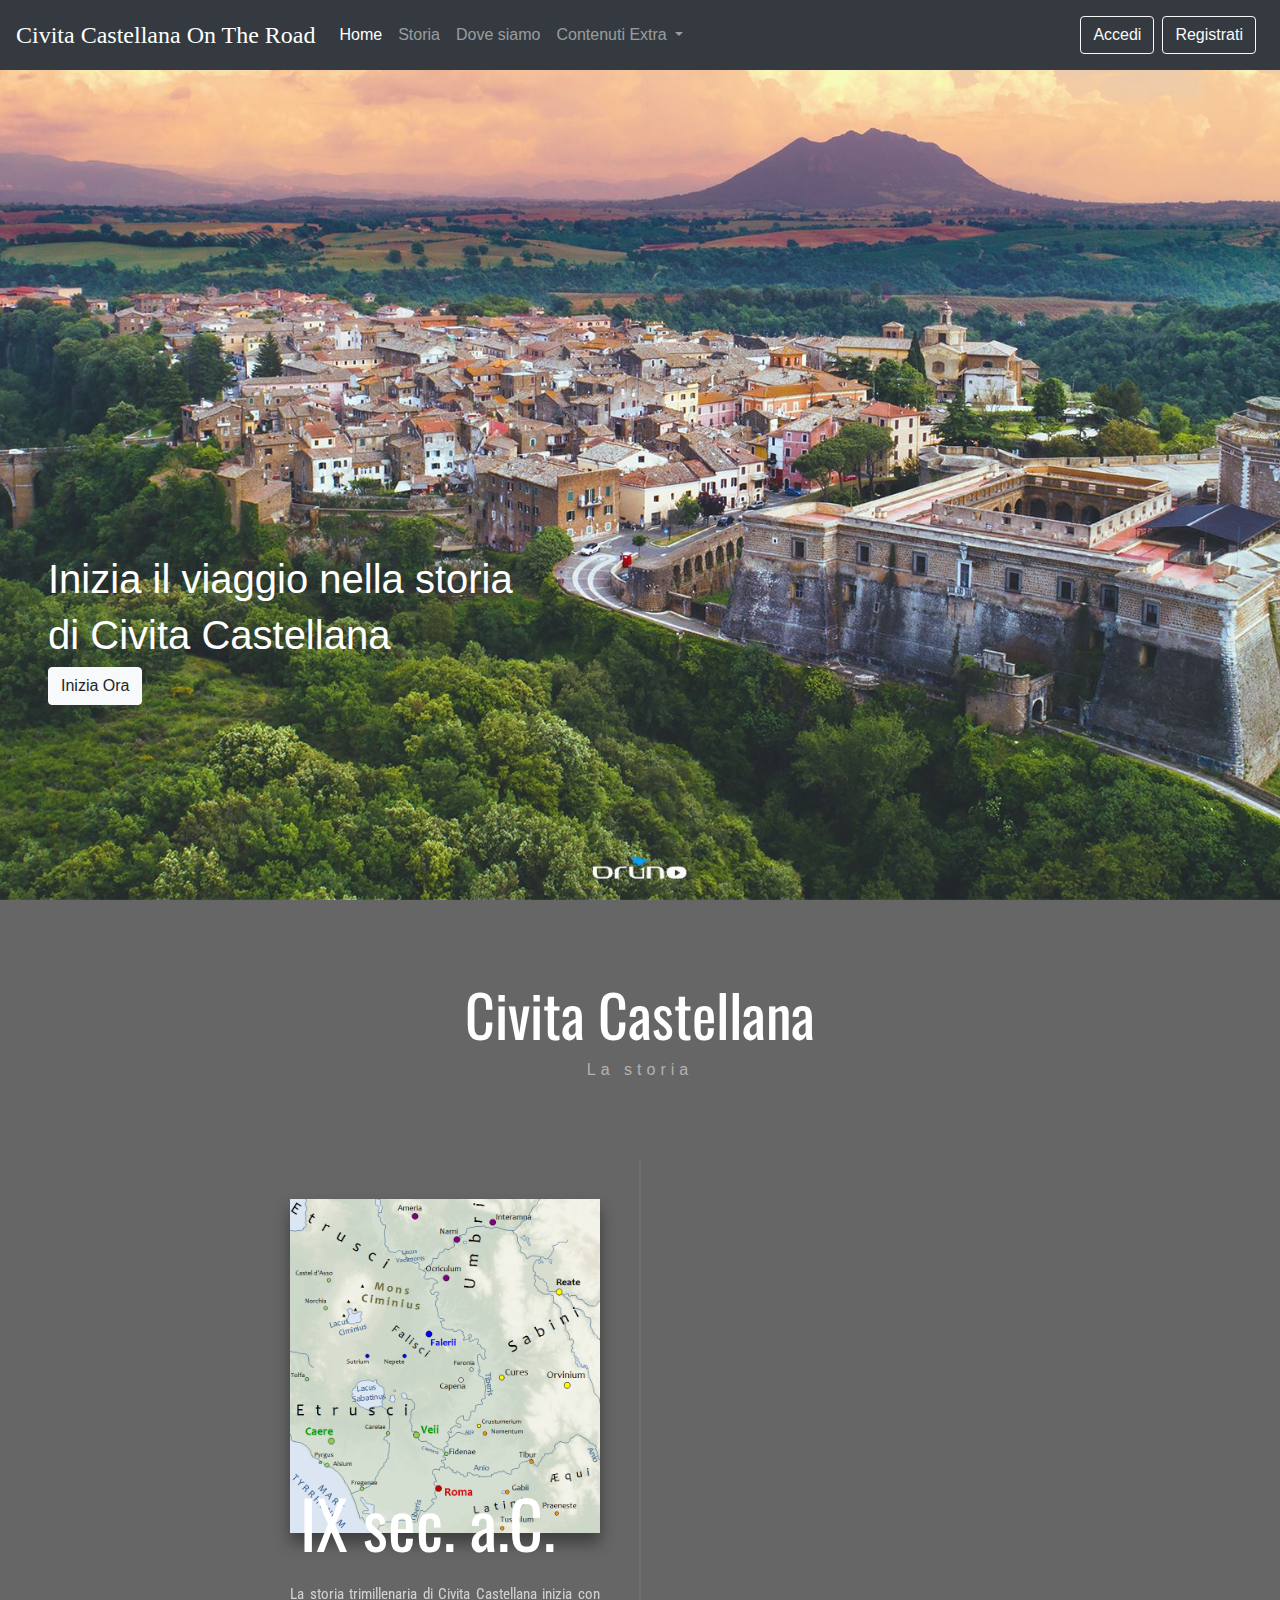
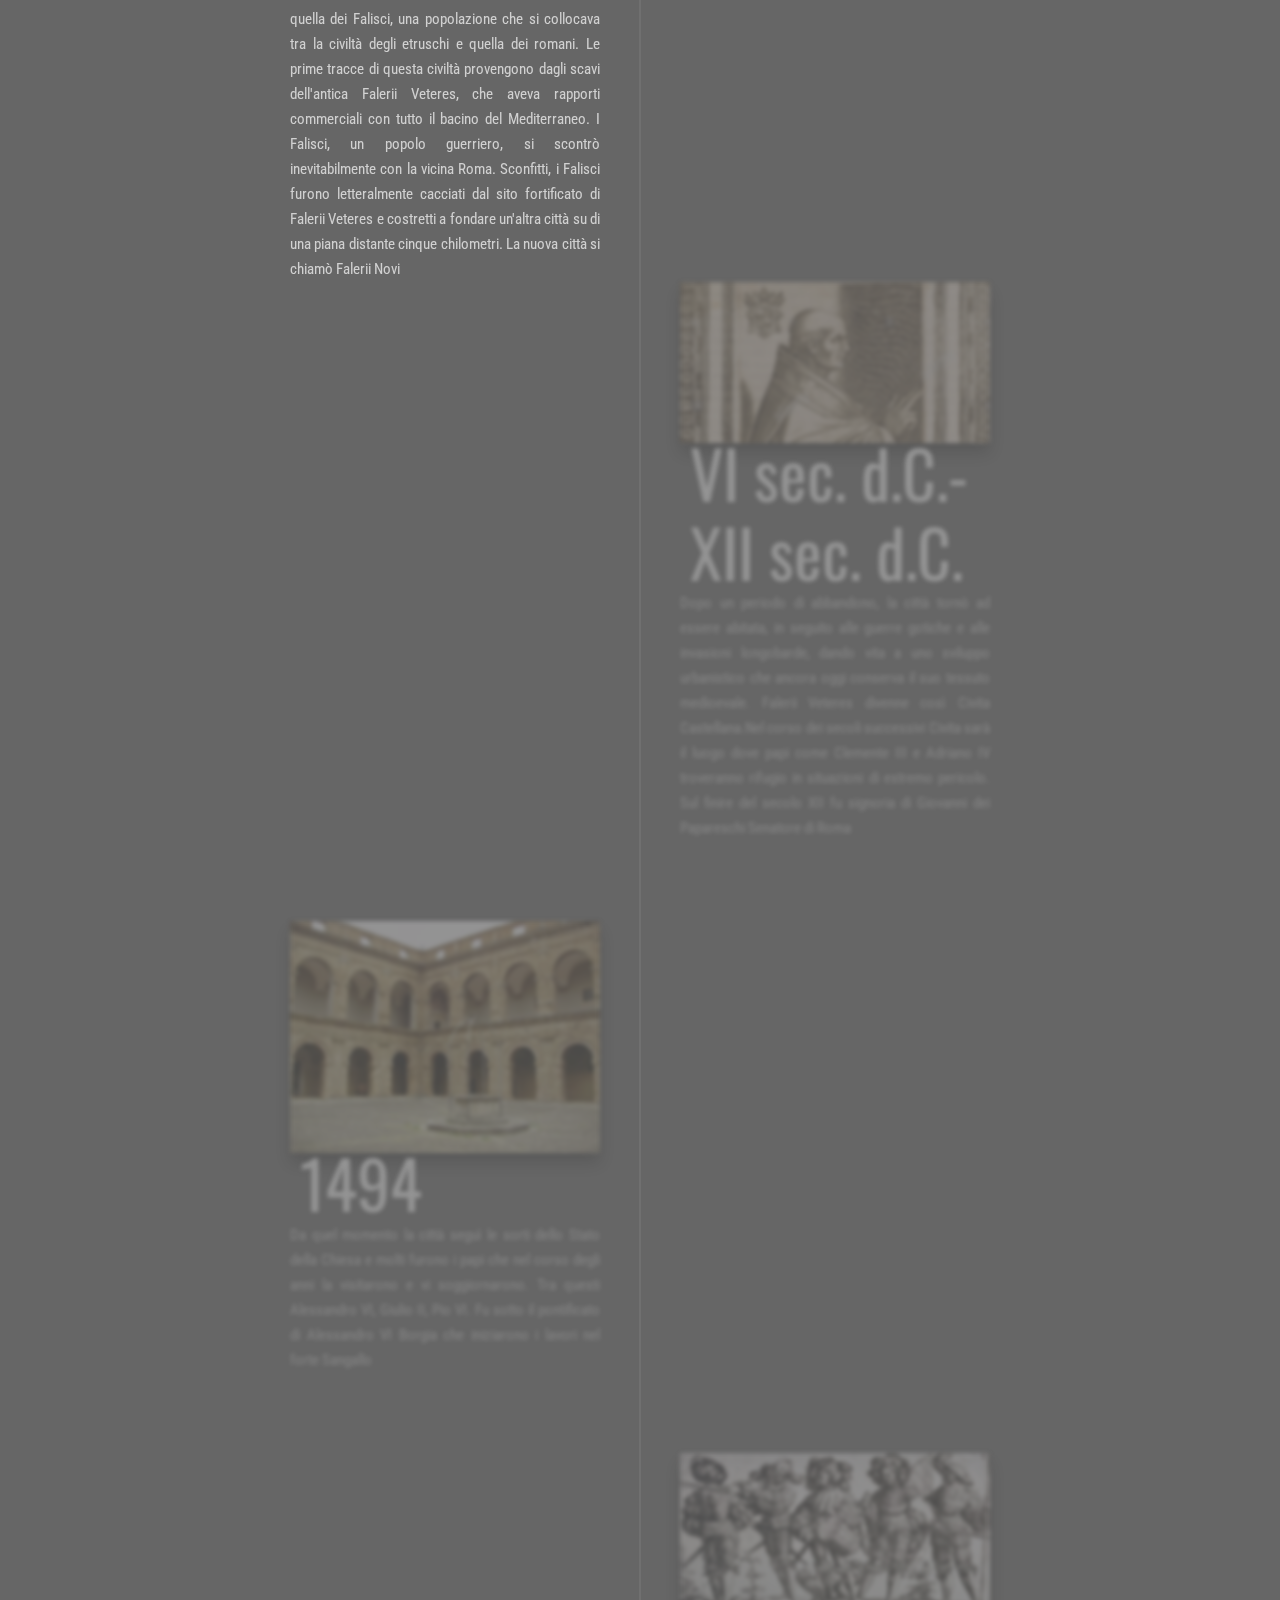
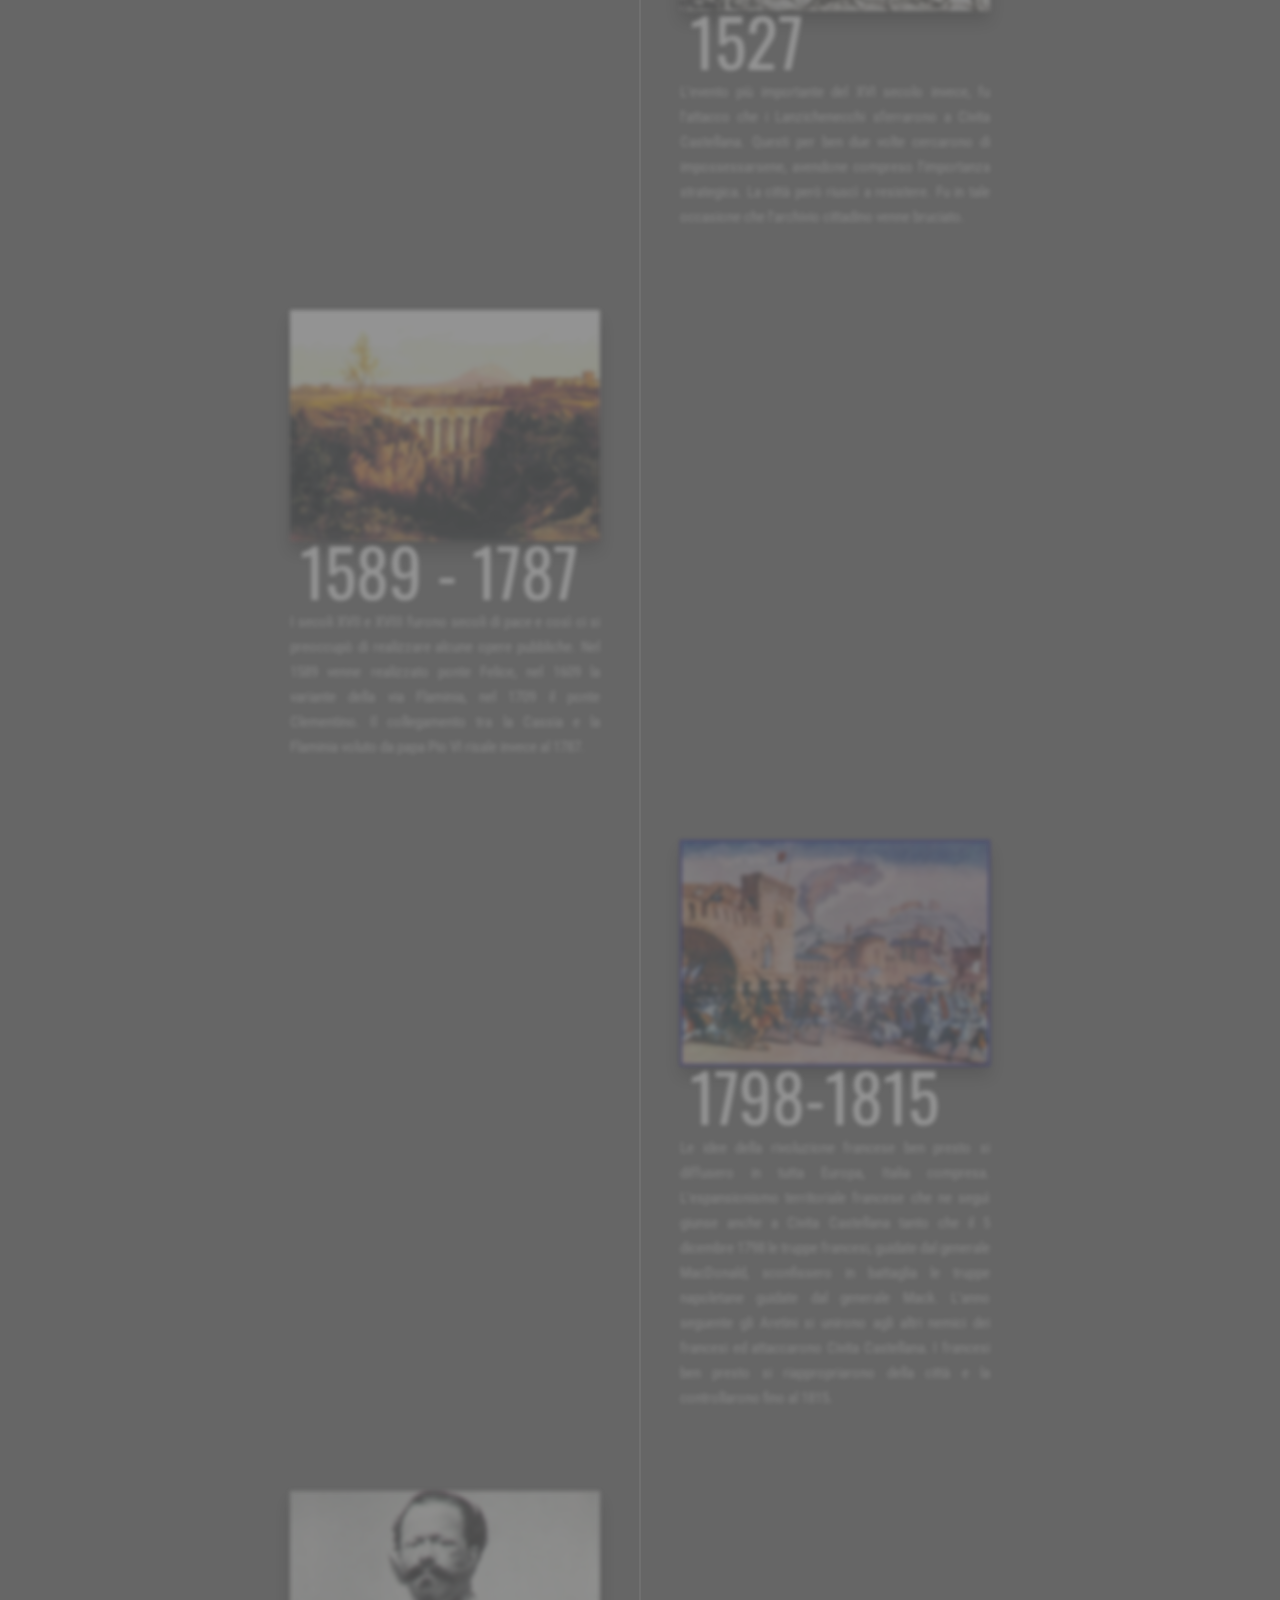
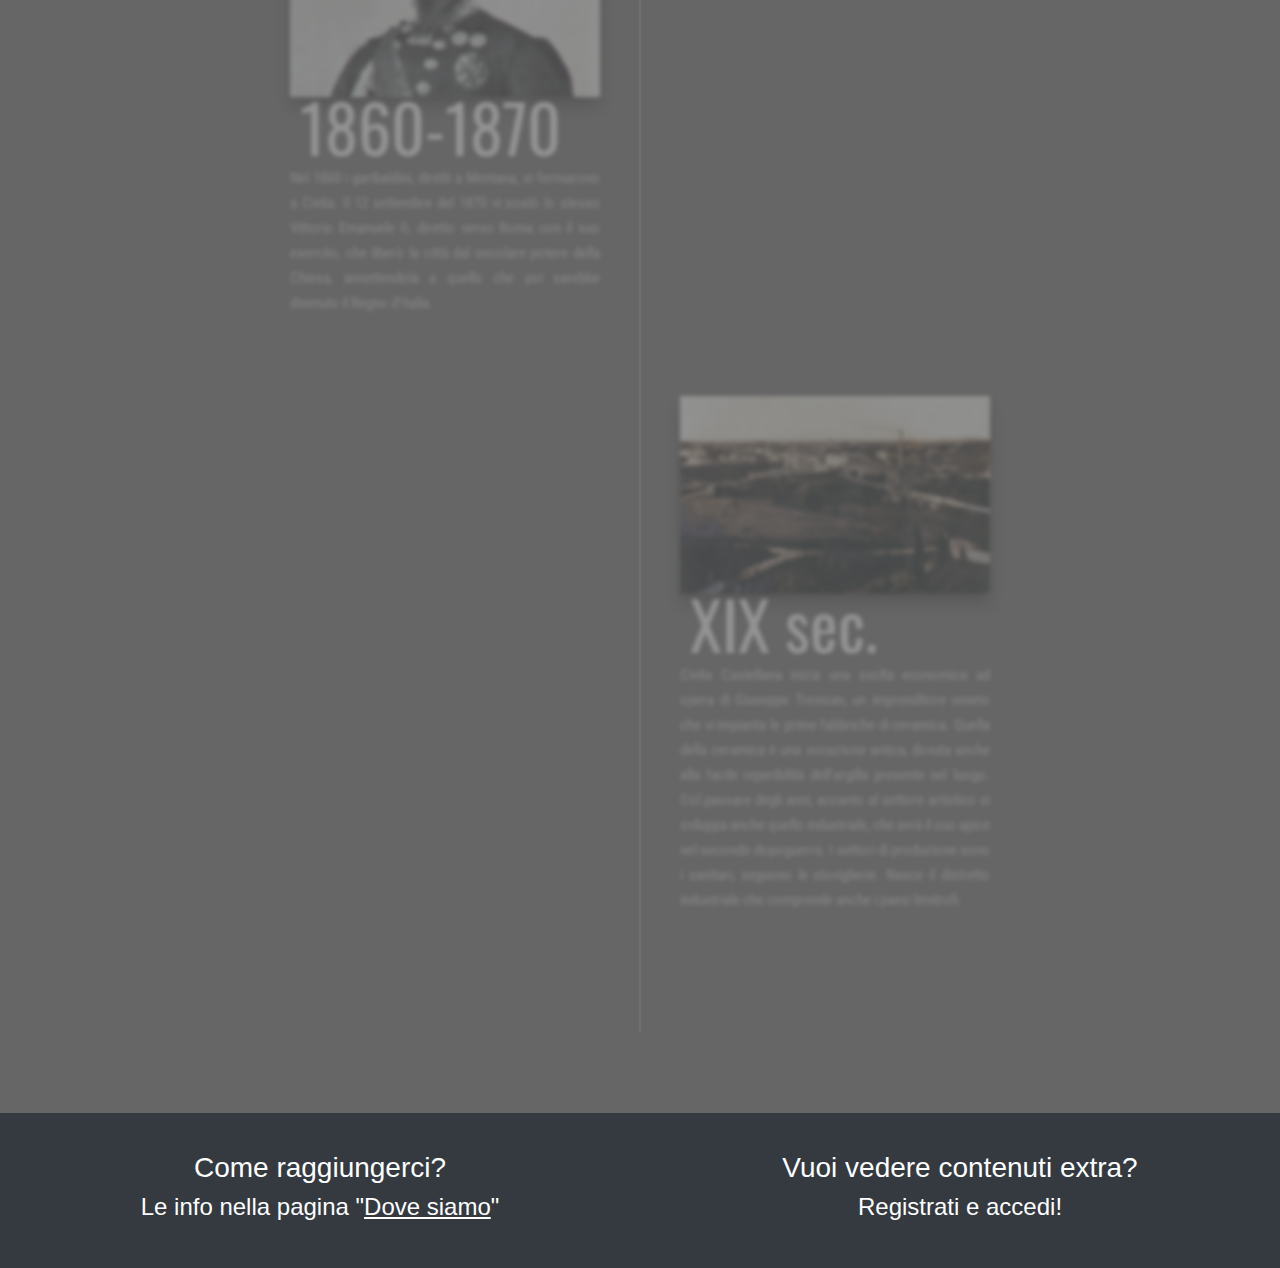
<file: index.html>
<!DOCTYPE html>
<html lang="en">
<head>
    <meta charset="UTF-8">
    <meta name="viewport" content="width=device-width, initial-scale=1.0">
    <title>Civita Castellana On The Road</title>
    <link rel="stylesheet" href="css/bootstrap.min.css">
    <link rel="stylesheet" type="text/css" href="style.css">
    <!--Api per la timeline-->
    <link href="https://fonts.googleapis.com/css?family=Oswald&display=swap" rel="stylesheet">
    <link href="https://fonts.googleapis.com/css?family=Roboto+Condensed:300,300i,400,400i,700i" rel="stylesheet">
  
</head>
<body data-spy="scroll" data-target="#navbarSupportedContent">

  <!--Inizio Navbar-->
  <nav class="navbar navbar-expand-lg navbar-dark bg-dark fixed-top">
    <a class="navbar-brand mb-0 h1">Civita Castellana On The Road</a>
    <button class="navbar-toggler" type="button" data-toggle="collapse" data-target="#navbarSupportedContent" aria-controls="navbarSupportedContent" aria-expanded="false" aria-label="Toggle navigation">
      <span class="navbar-toggler-icon"></span>
    </button>
  
    <div class="collapse navbar-collapse" id="navbarSupportedContent">
      <ul class="navbar-nav mr-auto">
        <li class="nav-item">
          <a class="nav-link" href="#image">Home<span class="sr-only">(current)</span></a>
        </li>
        <li class="nav-item">
          <a class="nav-link" href="#timeline-1">Storia</a>
        </li>
        <li class="nav-item">
          <a class="nav-link" href="dovesiamo.html">Dove siamo</a>
        </li>         
        <li class="nav-item dropdown">
          <a class="nav-link dropdown-toggle" href="#" id="navbarDropdown" role="button" data-toggle="dropdown" aria-haspopup="true" aria-expanded="false">
            Contenuti Extra
          </a>
          <div class="dropdown-menu" aria-labelledby="navbarDropdown">
            <a class="dropdown-item" href="carnevale.html">Il Carnevale </a>
            <div class="dropdown-divider"></div>
            <a class="dropdown-item" href="duomo.html">Il Duomo</a>
            <div class="dropdown-divider"></div>
            <a class="dropdown-item" href="fortesangallo.html">Il Forte Sangallo</a>
            <div class="dropdown-divider"></div>
            <a class="dropdown-item" href="ponte.html">Il Ponte Clementino</a>
          </div>
        </li>       
      </ul>
      <ul class="navbar-nav ml-auto">
        <a type="button" class="btn btn btn-outline-light  my-2 mr-sm-2" href="login.html">Accedi</a>
        <a type="button" class="btn btn btn-outline-light  my-2 mr-sm-2" href="registrazione.php">Registrati</a>
      </ul>
    </div>
  </nav>
  <!--Fine navbar-->
  
  <!--Sfondo con scritte-->
  <div class="imgsfondo" id="image">
    <div class="miotesto" id="miot" style="padding:48px">
      <h1>Inizia il viaggio nella storia</h1>
      <h1>di Civita Castellana</h1>
      <a type="button" class="btn btn-light" href="#timeline-1">Inizia Ora</a>
    </div>
  </div>
  <!--Fine Sfondo-->

  <!--Inizio Timeline-->
  <div class="timeline-container" id="timeline-1">
    <div class="timeline-header">
     <h2 class="timeline-header__title">Civita Castellana</h2>
     <h3 class="timeline-header__subtitle">La storia</h3>
    </div>
    <div class="timeline">
      <div class="timeline-item">
       <div class="timeline__content"><img class="timeline__img" src="img/falisci.png" />
        <h2 class="timeline__content-title">IX sec. a.C. </h2>
        <p class="timeline__content-desc" align="justify">La storia trimillenaria di Civita Castellana inizia con quella 
          dei Falisci, una popolazione che si collocava tra la civiltà degli etruschi e quella dei romani.
          Le prime tracce di questa civiltà provengono dagli scavi dell'antica Falerii Veteres, 
          che aveva rapporti commerciali con tutto il bacino del Mediterraneo.
          I Falisci, un popolo guerriero, si scontrò inevitabilmente con la vicina Roma. 
          Sconfitti, i Falisci furono letteralmente cacciati dal sito fortificato di Falerii Veteres 
          e costretti a fondare un'altra città su di una piana distante cinque chilometri. La nuova 
          città si chiamò Falerii Novi</p>
       </div>
      </div>
      <div class="timeline-item">
        <div class="timeline__content"><img class="timeline__img" src="img/clemente.jpg"/>
         <h2 class="timeline__content-title">VI sec. d.C.- XII sec. d.C.</h2>
         <p class="timeline__content-desc" align="justify">Dopo un periodo di abbandono, la città tornò ad essere 
           abitata, in seguito alle guerre gotiche e alle invasioni longobarde, dando vita a uno 
           sviluppo urbanistico che ancora oggi conserva il suo tessuto medioevale. Falerii Veteres 
           divenne così Civita Castellana.Nel corso dei secoli successivi Civita sarà il luogo dove 
           papi come Clemente III e Adriano IV troveranno rifugio in situazioni di estremo pericolo.
           Sul finire del secolo XII fu signoria di Giovanni dei Papareschi Senatore di Roma</p>
        </div>
      </div>
      <div class="timeline-item">
        <div class="timeline__content"><img class="timeline__img" src="img/fortesangallom.jpg"/>
          <h2 class="timeline__content-title">1494</h2>
          <p class="timeline__content-desc" align="justify">Da quel momento la città seguì le sorti dello Stato della 
            Chiesa e molti furono i papi che nel corso degli anni la visitarono e vi soggiornarono. 
            Tra questi Alessandro VI, Giulio II, Pio VI. Fu sotto il pontificato di Alessandro VI 
            Borgia che iniziarono i lavori nel forte Sangallo</p>
        </div>
      </div>
      <div class="timeline-item">
        <div class="timeline__content"><img class="timeline__img" src="img/lanzichenecchi.jpg"/>
         <h2 class="timeline__content-title">1527</h2>
         <p class="timeline__content-desc" align="justify">L'evento più importante del XVI secolo invece, fu l'attacco 
           che i Lanzichenecchi sferrarono a Civita Castellana. Questi per ben due volte 
           cercarono di impossessarsene, avendone compreso l'importanza strategica. La città però 
           riuscì a resistere. Fu in tale occasione che l'archivio cittadino venne bruciato.</p>
        </div>
      </div>
      <div class="timeline-item">
        <div class="timeline__content"><img class="timeline__img" src="img/ponteclementinom.jpg"/>
         <h2 class="timeline__content-title">1589 - 1787</h2>
         <p class="timeline__content-desc" align="justify">I secoli XVII e XVIII furono secoli di pace e così ci si 
           preoccupò di realizzare alcune opere pubbliche. Nel 1589 venne realizzato ponte Felice, 
           nel 1609 la variante della via Flaminia, nel 1709 il ponte Clementino. Il collegamento tra 
           la Cassia e la Flaminia voluto da papa Pio VI risale invece al 1787.</p>
        </div>
      </div>
      <div class="timeline-item">
        <div class="timeline__content"><img class="timeline__img" src="img/battaglia.png"/>
         <h2 class="timeline__content-title">1798-1815</h2>
         <p class="timeline__content-desc" align="justify">Le idee della rivoluzione francese ben presto si diffusero in 
           tutta Europa, Italia compresa. L'espansionismo territoriale francese che ne seguì giunse anche 
           a Civita Castellana tanto che il 5 dicembre 1798 le truppe francesi, guidate dal generale 
           MacDonald, sconfissero in battaglia le truppe napoletane guidate dal generale Mack. L'anno 
           seguente gli Aretini si unirono agli altri nemici dei francesi ed attaccarono Civita Castellana. 
           I francesi ben presto si riappropriarono della città e la controllarono fino al 1815.</p>
        </div>
      </div>
      <div class="timeline-item">
        <div class="timeline__content"><img class="timeline__img" src="img/vittorio.jpg"/>
         <h2 class="timeline__content-title">1860-1870</h2>
         <p class="timeline__content-desc" align="justify">Nel 1860 i garibaldini, diretti a Mentana, si fermarono a 
           Civita. Il 12 settembre del 1870 vi sostò lo stesso Vittorio Emanuele II, diretto verso 
           Roma con il suo esercito, che liberò la città dal secolare potere della Chiesa, 
           annettendola a quello che poi sarebbe divenuto il Regno d'Italia.</p>
        </div>
      </div>
      <div class="timeline-item">
        <div class="timeline__content"><img class="timeline__img" src="img/civitacer.jpg"/>
         <h2 class="timeline__content-title">XIX sec.</h2>
         <p class="timeline__content-desc" align="justify">Civita Castellana inizia una svolta economica ad opera di 
           Giuseppe Trevisan, un imprenditore veneto che vi impianta le prime fabbriche di ceramica. 
           Quella della ceramica è una vocazione antica, dovuta anche alla facile reperibilità 
           dell'argilla presente nel luogo. Col passare degli anni, accanto al settore artistico 
           si sviluppa anche quello industriale, che avrà il suo apice nel secondo dopoguerra. 
           I settori di produzione sono i sanitari, seguono le stoviglierie. Nasce il distretto 
           industriale che comprende anche i paesi limitrofi.</p>
        </div>
      </div>
    </div>
  </div>
  <!--Fine timeline-->

  <!--Inizio Footer-->
  <footer class="container-fluid text-center">
    <div class="row">
      <div class="col-sm-6">
       <h3>Come raggiungerci?</h3>
       <h4>Le info nella pagina "<a href="#">Dove siamo</a>"</h4> 
      </div>
      <div class="col-sm-6">
        <h3>Vuoi vedere contenuti extra?</h3>
        <h4>Registrati e accedi!</h4>
      </div>
    </div>
  </footer>
  <!--Fine footer-->

  <!--Jquery per la timeline-->
  <script src="https://cdnjs.cloudflare.com/ajax/libs/jquery/3.1.0/jquery.min.js"></script>
  
  <!--Script per la timeline-->
  <script>
    
    (function($) {
    $.fn.timeline = function() {
    var selectors = {
      id: $(this),
      item: $(this).find(".timeline-item"),
      activeClass: "timeline-item--active",
      img: ".timeline__img"
    };
    selectors.item.eq(0).addClass(selectors.activeClass);
    selectors.id.css(
      "background-image",
      "url(" +
        selectors.item
          .first()
          .find(selectors.img)
          .attr("src") +
        ")"
    );
    var itemLength = selectors.item.length;
    $(window).scroll(function() {
      var max, min;
      var pos = $(this).scrollTop();
      selectors.item.each(function(i) {
        min = $(this).offset().top;
        max = $(this).height() + $(this).offset().top;
        var that = $(this);
        if (i == itemLength - 2 && pos > min + $(this).height() / 2) {
          selectors.item.removeClass(selectors.activeClass);
          selectors.id.css(
            "background-image",
            "url(" +
              selectors.item
                .last()
                .find(selectors.img)
                .attr("src") +
              ")"
          );
          selectors.item.last().addClass(selectors.activeClass);
        } else if (pos <= max - 40 && pos >= min) {
          selectors.id.css(
            "background-image",
            "url(" +
              $(this)
                .find(selectors.img)
                .attr("src") +
              ")"
          );
          selectors.item.removeClass(selectors.activeClass);
          $(this).addClass(selectors.activeClass);
        }
      });
    });
  };
})(jQuery);

$("#timeline-1").timeline();

  </script>
  <!--Fine script per la timeline-->

  <script src="https://ajax.googleapis.com/ajax/libs/jquery/1.12.4/jquery.min.js"></script>
  <script src="js/bootstrap.min.js"></script>
  
  <!--Script per lo scroll della pagina-->
  <script>
   $('body').scrollspy({ target: '#navbarSupportedContent' })

   $(".navbar-collapse ul li a[href^='#']").on('click',function(e){
     target = this.hash;
     e.preventDefault();

     $('html,body').animate({
       scrollTop : $(this.hash).offset().top
     }, 600, function(){
       window.location.hash = target;
     });
    });

    $(".miotesto a[href^='#']").on('click',function(e){
     target = this.hash;
     e.preventDefault();

     $('html,body').animate({
       scrollTop : $(this.hash).offset().top
     }, 600, function(){
       window.location.hash = target;
     });
    });
  </script>
  <!--Fine script per lo scroll-->

</body>
</html>
</file>
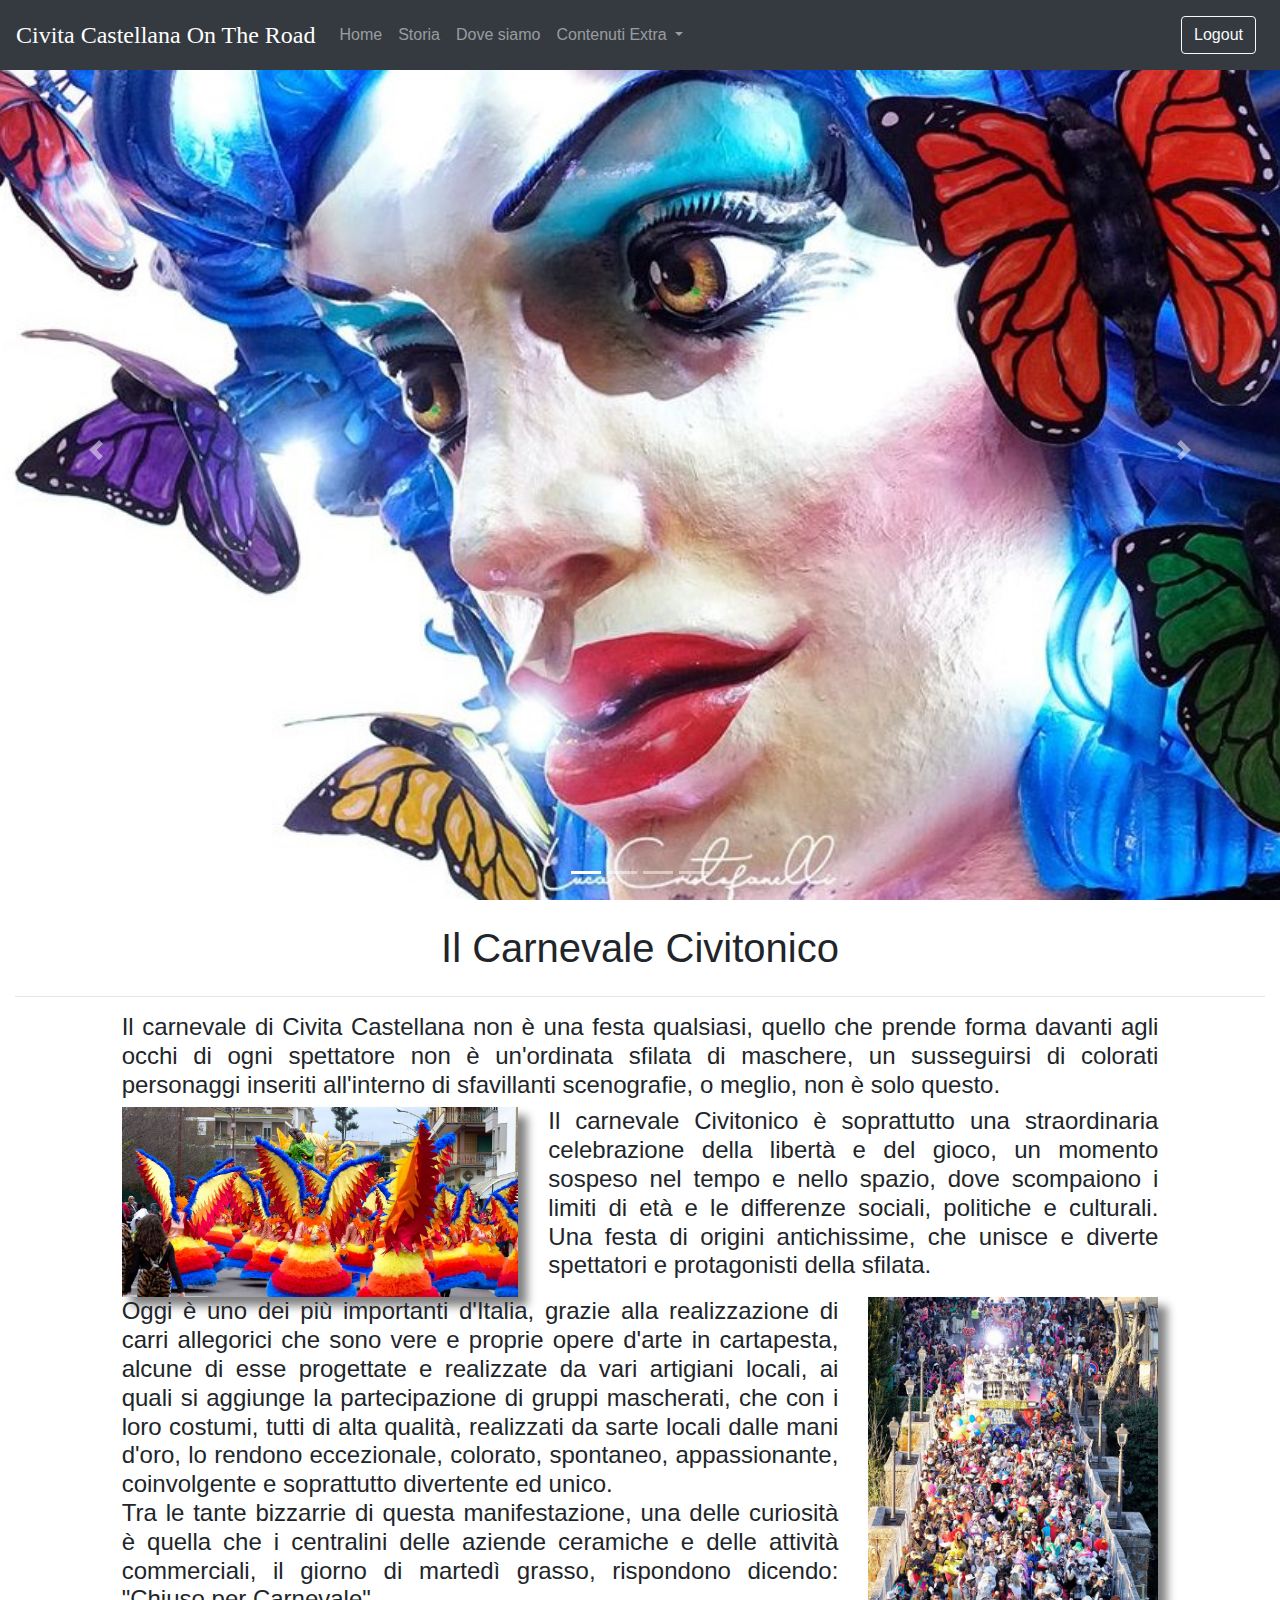
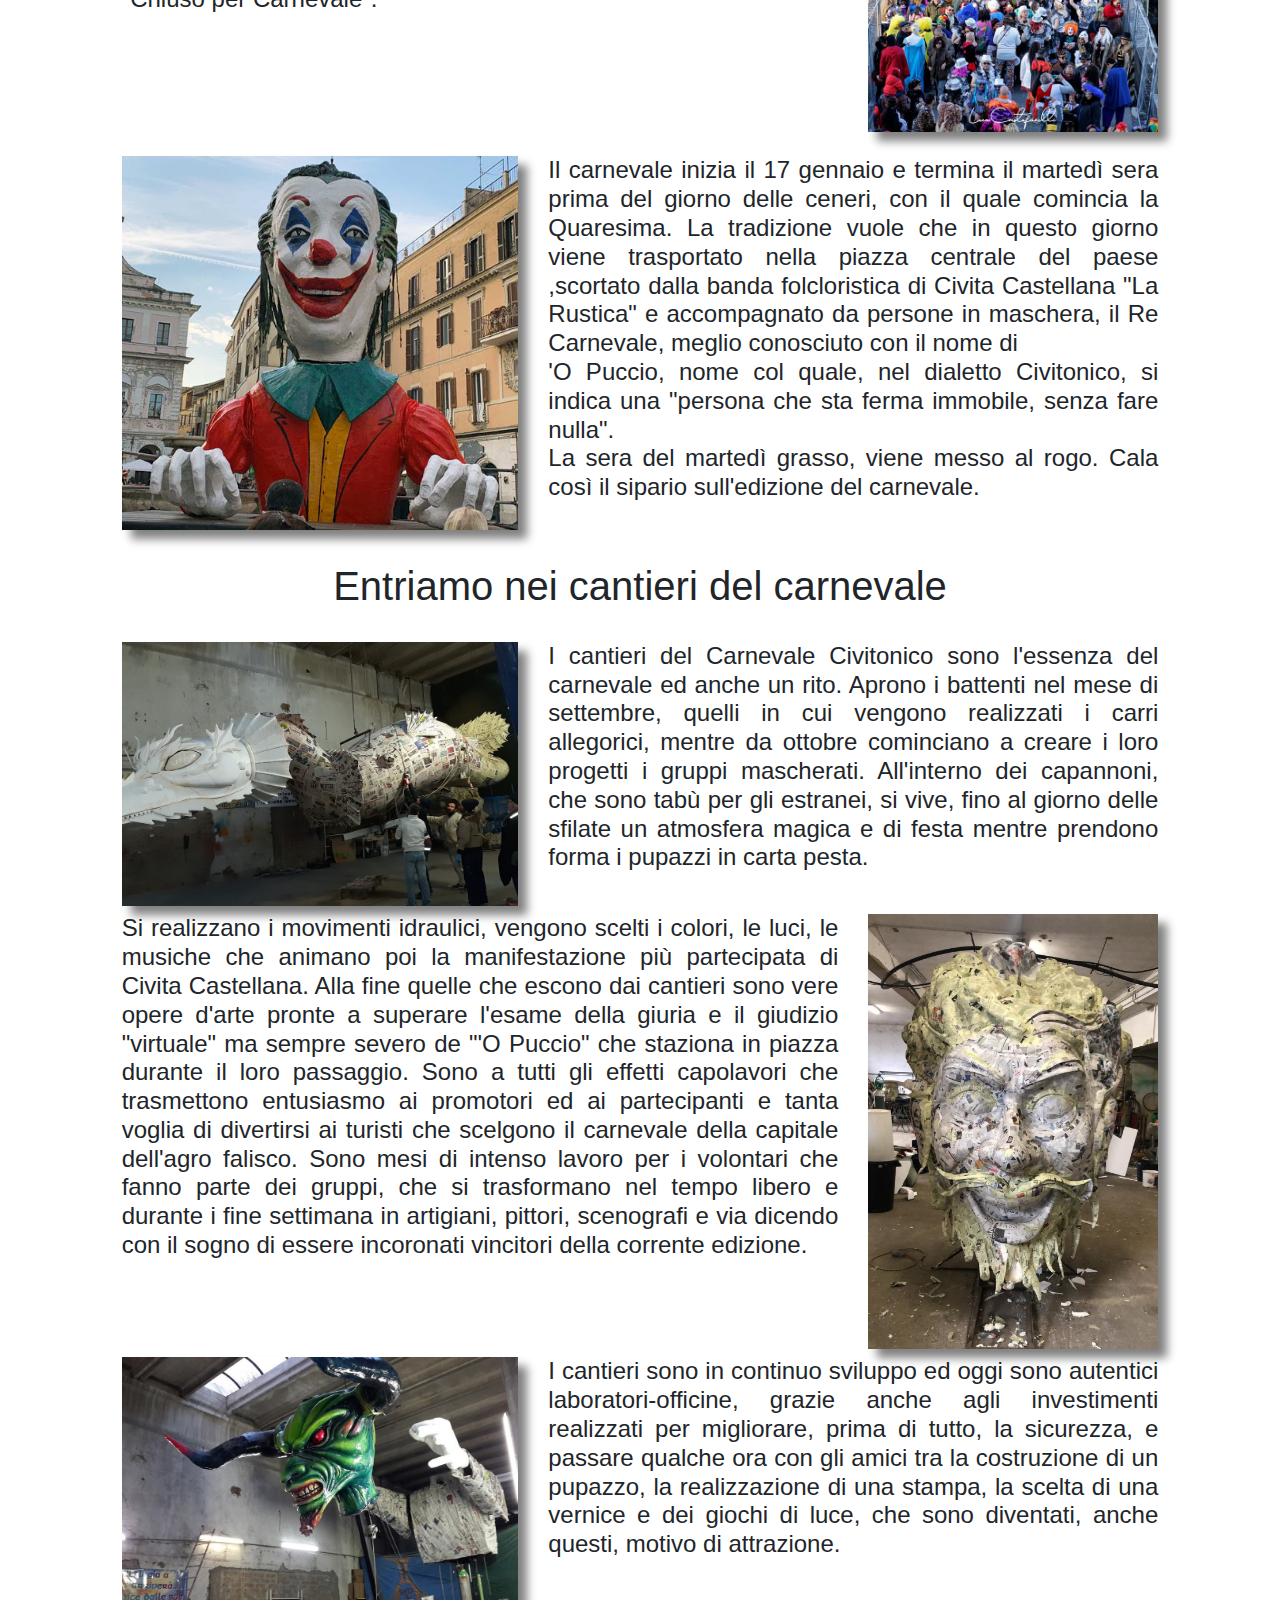
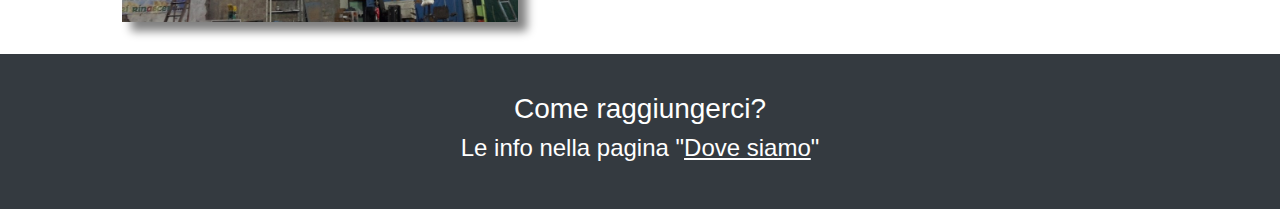
<file: carnevale.html>
<!DOCTYPE html>
<html lang="en">
<head>
    <meta charset="UTF-8">
    <meta name="viewport" content="width=device-width, initial-scale=1.0">
    <title>Il Carnevale</title>
    <link rel="stylesheet" href="css/bootstrap.css">
    <link rel="stylesheet" href="style.css">
</head>

<body>

 <!--Inizio Navbar-->
<nav class="navbar navbar-expand-lg navbar-dark bg-dark fixed-top">
  <a class="navbar-brand mb-0 h1">Civita Castellana On The Road</a>
  <button class="navbar-toggler" type="button" data-toggle="collapse" data-target="#navbarSupportedContent" aria-controls="navbarSupportedContent" aria-expanded="false" aria-label="Toggle navigation">
    <span class="navbar-toggler-icon"></span>
  </button>

  <div class="collapse navbar-collapse" id="navbarSupportedContent">
    <ul class="navbar-nav mr-auto">
      <li class="nav-item">
        <a class="nav-link" href="index.php">Home<span class="sr-only">(current)</span></a>
      </li>
      <li class="nav-item">
        <a class="nav-link" href="index.php#timeline-1">Storia</a>
      </li>
      <li class="nav-item">
        <a class="nav-link" href="dovesiamo.php">Dove siamo</a>
      </li>         
      <li class="nav-item dropdown">
        <a class="nav-link dropdown-toggle" href="#" id="navbarDropdown" role="button" data-toggle="dropdown" aria-haspopup="true" aria-expanded="false">
          Contenuti Extra
        </a>
        <div class="dropdown-menu" aria-labelledby="navbarDropdown">
          <a class="dropdown-item" href="carnevale.html">Il Carnevale </a>
          <div class="dropdown-divider"></div>
          <a class="dropdown-item" href="duomo.html">Il Duomo</a>
          <div class="dropdown-divider"></div>
          <a class="dropdown-item" href="fortesangallo.html">Il Forte Sangallo</a>
          <div class="dropdown-divider"></div>
          <a class="dropdown-item" href="ponte.html">Il Ponte Clementino</a>
        </div>
      </li>       
    </ul>
    <ul class="navbar-nav ml-auto">
      <a type="button" class="btn btn btn-outline-light  my-2 mr-sm-2" href="logout.php">Logout</a>
    </ul>
  </div>
</nav>
  <!--Fine navbar-->

  <!--Inizio Carousel-->
  <div id="carouselExampleIndicators" class="carousel slide" data-ride="carousel">
    <ol class="carousel-indicators">

      <!--Trattini Carousel-->
      <li data-target="#carouselExampleIndicators" data-slide-to="0" class="active"></li>
      <li data-target="#carouselExampleIndicators" data-slide-to="1"></li>
      <li data-target="#carouselExampleIndicators" data-slide-to="2"></li>
      <li data-target="#carouselExampleIndicators" data-slide-to="3"></li>
      <!--Fine Trattini Carousel-->
    </ol>
      <div class="carousel-inner">
        <div class="carousel-item active" style="background-image: url(img/carousel/car1.jpg);"></div>
        <div class="carousel-item" style="background-image: url(img/carousel/car2.jpg);"></div>
        <div class="carousel-item" style="background-image: url(img/carousel/car3.jpg);"></div>
        <div class="carousel-item" style="background-image: url(img/carousel/car4.jpg);"></div>
      </div>
  </div>
    <a class="carousel-control-prev" href="#carouselExampleIndicators" role="button" data-slide="prev">
      <span class="carousel-control-prev-icon" aria-hidden="true"></span>
      <span class="sr-only">Previous</span>
    </a>
    <a class="carousel-control-next" href="#carouselExampleIndicators" role="button" data-slide="next">
      <span class="carousel-control-next-icon" aria-hidden="true"></span>
      <span class="sr-only">Next</span>
    </a>
  </div>
  <!--Fine Carousel-->
  <br>
  <!--Inizio Carnevale-->
  <div class="container-fluid">
     
        <div class="row justify-content-center text-center">
          <h1>Il Carnevale Civitonico</h1>
        </div>
      <hr>
     

      <div class="row">
        <div class="col-sm-10 offset-sm-1">
          <p>Il carnevale di Civita Castellana  non è una festa qualsiasi, quello che
             prende forma davanti agli occhi di ogni spettatore non è un'ordinata sfilata 
             di maschere, un susseguirsi di colorati personaggi inseriti all'interno di sfavillanti 
             scenografie, o meglio, non è solo questo.
          </p>
        </div>    
      </div>
      <div class="row">
        <div class="col-sm-4 offset-sm-1">
          <img class="flex" src="img/desccar/car5.jpg" alt="car5.jpg">
        </div>
        <div class="col-sm-6">
          <p> Il carnevale Civitonico è soprattutto una straordinaria celebrazione della libertà e 
            del gioco, un momento sospeso nel tempo e nello spazio, dove scompaiono i limiti di età 
            e le differenze sociali, politiche e culturali. Una festa di origini antichissime, che unisce               
            e diverte spettatori e protagonisti della sfilata.</p>
        </div>
      </div>
      <div class="row">
        <div class="col-sm-7 offset-sm-1">
          <p>Oggi è uno dei più importanti d'Italia, grazie alla realizzazione di carri allegorici che sono vere
            e proprie opere d'arte in cartapesta, alcune di esse progettate e realizzate da vari artigiani locali,
            ai quali si aggiunge la partecipazione di gruppi mascherati, che con i loro costumi, tutti di alta qualità,
            realizzati da sarte locali dalle mani d'oro, lo rendono eccezionale, colorato, spontaneo, appassionante, 
            coinvolgente e soprattutto divertente ed unico. <br>
            Tra le tante bizzarrie di questa manifestazione, una delle curiosità è quella che i centralini delle aziende ceramiche
            e delle attività commerciali, il giorno di martedì grasso, rispondono dicendo: "Chiuso per Carnevale".
          </p>
        </div>
        <div class="col-sm-3">
          <img class="flex" src="img/desccar/car6.jpg" alt="car6.jpg">
        </div>
      </div>
      <br>
      <div class="row">
        <div class="col-sm-4 offset-sm-1">
          <p><img class="flex" src="img/desccar/car7.jpg" alt="car7.jpg"></p>
        </div>
        <div class="col-sm-6">
          <p>
            Il carnevale inizia il 17 gennaio e termina il martedì sera prima del giorno delle ceneri, con il
            quale comincia la Quaresima. La tradizione vuole che in questo giorno viene trasportato nella piazza centrale
            del paese ,scortato dalla banda folcloristica di Civita Castellana "La Rustica" e accompagnato da persone in maschera, 
            il Re Carnevale, meglio conosciuto con il nome di <br>'O Puccio, nome col quale, nel dialetto Civitonico,
            si indica una "persona che sta ferma immobile, senza fare nulla".<br> La sera del martedì grasso, viene messo al rogo.
            Cala così il sipario sull'edizione del carnevale.
          </p>
        </div>
      </div>
      <br>
        <div class="row justify-content-sm-center text-center">
          <h1>Entriamo nei cantieri del carnevale</h1>
        </div>
      <br>
      <div class="row">
        <div class="col-sm-4 offset-sm-1">
          <p><img class="flex" src="img/desccar/car8.jpg" alt="car8.jpg"></p>
        </div>
        <div class="col-sm-6">
          <p>I cantieri del Carnevale Civitonico sono l'essenza del carnevale ed anche un rito. Aprono i battenti nel mese di 
              settembre, quelli in cui vengono realizzati i carri allegorici, mentre da ottobre cominciano a creare i loro progetti
              i gruppi mascherati. All'interno dei capannoni, che sono tabù per gli estranei, si vive, fino al giorno delle sfilate 
              un atmosfera magica e di festa mentre prendono forma i pupazzi in carta pesta. 
          </p>
        </div>
      </div>
      <div class="row">
        <div class="col-sm-7 offset-sm-1">
          <p>
            Si realizzano i movimenti idraulici, vengono scelti i colori, le luci, le musiche che animano poi la manifestazione 
            più partecipata di Civita Castellana. Alla fine quelle che escono dai cantieri sono vere opere d'arte pronte
            a superare l'esame della giuria e il giudizio "virtuale" ma sempre severo de "'O Puccio" che staziona in piazza
            durante il loro passaggio. Sono a tutti gli effetti capolavori che trasmettono entusiasmo ai promotori ed ai partecipanti
            e tanta voglia di divertirsi ai turisti che scelgono il carnevale della capitale dell'agro falisco.
            Sono mesi di intenso lavoro per i volontari che fanno parte dei gruppi, che si trasformano nel tempo libero e durante
            i fine settimana in artigiani, pittori, scenografi e via dicendo con il sogno di essere incoronati vincitori della corrente
            edizione.
          </p>
        </div>
        <div class="col-sm-3">
          <p><img class="flex" src="img/desccar/car9.jpg" alt="car9.jpg"></p>
        </div>
        </div>
        <div class="row">
          <div class="col-sm-4 offset-sm-1">
            <p><img class="flex" src="img/desccar/car10.jpg" alt="car10.jpg"></p>
          </div>
          <div class="col-sm-6">
            <p> 
              I cantieri sono in continuo sviluppo ed oggi sono autentici laboratori-officine, grazie anche  agli investimenti realizzati
              per migliorare, prima di tutto, la sicurezza, e passare qualche ora con gli amici tra la costruzione di un pupazzo, la realizzazione
              di una stampa, la scelta di una vernice e dei giochi di luce, che sono diventati, anche questi, motivo di attrazione.</h3>
            </p>
          </div>
        </div>
        </div>
  <!--Fine Carnevale-->
       
  <br>

  <!--Inizio Footer-->
  <footer class="container-fluid">
    <div class="row justify-content-center text-center">
      <h3>Come raggiungerci?</h3>
    </div>
    <div class="row justify-content-center text-center">
      <h4>Le info nella pagina "<a href="dovesiamo.html">Dove siamo</a>"</h4> 
    </div>
  </footer>
  <!--Fine footer-->

    <script src="https://ajax.googleapis.com/ajax/libs/jquery/1.12.4/jquery.min.js"></script>
    <script src="js/bootstrap.min.js"></script>
</body>
</html>
</file>
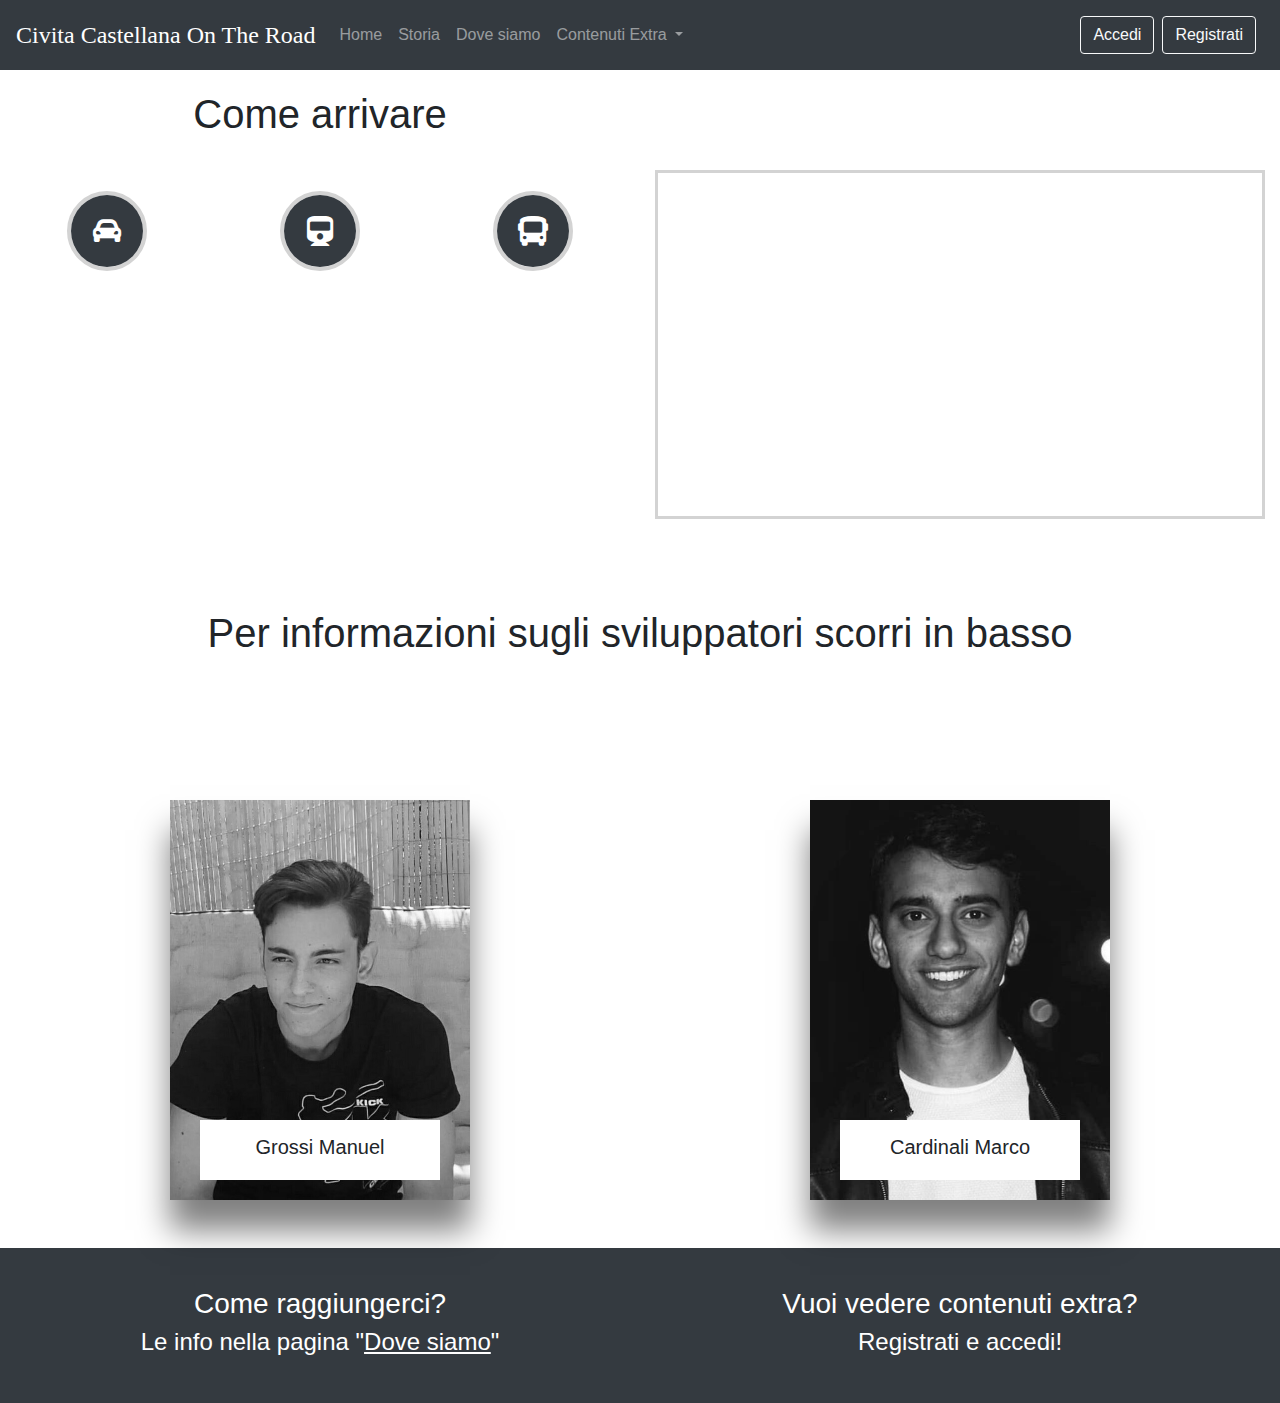
<file: dovesiamo.html>
<!DOCTYPE html>
<html lang="en">
<head>
    <meta charset="UTF-8">
    <meta name="viewport" content="width=device-width, initial-scale=1.0">
    <title>Dove siamo</title>
    <link rel="stylesheet" href="css/bootstrap.css">
    <link rel="stylesheet" href="style.css">
    <link rel="stylesheet" href="https://use.fontawesome.com/releases/v5.6.3/css/all.css">
</head>

<body>

 <!--Inizio Navbar-->
<nav class="navbar navbar-expand-lg navbar-dark bg-dark fixed-top">
  <a class="navbar-brand mb-0 h1">Civita Castellana On The Road</a>
  <button class="navbar-toggler" type="button" data-toggle="collapse" data-target="#navbarSupportedContent" aria-controls="navbarSupportedContent" aria-expanded="false" aria-label="Toggle navigation">
    <span class="navbar-toggler-icon"></span>
  </button>

  <div class="collapse navbar-collapse" id="navbarSupportedContent">
    <ul class="navbar-nav mr-auto">
      <li class="nav-item">
        <a class="nav-link" href="index.html">Home<span class="sr-only">(current)</span></a>
      </li>
      <li class="nav-item">
        <a class="nav-link" href="index.html#timeline-1">Storia</a>
      </li>
      <li class="nav-item">
        <a class="nav-link" href="dovesiamo.html">Dove siamo</a>
      </li>         
      <li class="nav-item dropdown">
        <a class="nav-link dropdown-toggle" href="#" id="navbarDropdown" role="button" data-toggle="dropdown" aria-haspopup="true" aria-expanded="false">
          Contenuti Extra
        </a>
        <div class="dropdown-menu" aria-labelledby="navbarDropdown">
          <a class="dropdown-item" href="carnevale.html">Il Carnevale </a>
          <div class="dropdown-divider"></div>
          <a class="dropdown-item" href="duomo.html">Il Duomo</a>
          <div class="dropdown-divider"></div>
          <a class="dropdown-item" href="fortesangallo.html">Il Forte Sangallo</a>
          <div class="dropdown-divider"></div>
          <a class="dropdown-item" href="ponte.html">Il Ponte Clementino</a>
        </div>
      </li>
    </ul>
    <ul class="navbar-nav ml-auto">
      <a type="button" class="btn btn btn-outline-light  my-2 mr-sm-2" href="login.html">Accedi</a>
      <a type="button" class="btn btn btn-outline-light  my-2 mr-sm-2" href="registrazione.php">Registrati</a>
    </ul>
  </div>
</nav>
  <!--Fine navbar-->

  <div class="sfondo">
    <div class="container-fluid" >
      <div class="row" style="margin-top: 90px;">
        <div class="col-sm-6 text-center">
          <h1>Come arrivare </h1>
        </div>  
      </div>
      <br>
      <div class="row">
        <div class="col-sm-2" align="center">
          <button class="btn" data-container="body" data-toggle="popover" data-html="true" data-placement="bottom" data-trigger="focus" title="Raggiungere Civita Castellana in auto"
          data-content="<pre>Da <b>ROMA:</b><br> GRA Uscita 5 verso <b>Cassia Veientana</b><br> GRA Uscita 6 verso <b>Via Flaminia</b><br>Da <b>VITERBO:</b> <br> <b>SP27</b> verso Civita Castellana <br> <b>SS675</b> uscita Orte, E45 uscita <br>  Magliano Sabina, proseguire<br>  fino a Civita Castellana </pre>" ><section class="s4"><a href="#" class="iconbtn fas fa-car-alt"> </a></section>
          </button>
        </div>
        <div class="col-sm-2" align="center">
          <button class="btn" data-container="body" data-toggle="popover"  data-placement="bottom" data-html="true" data-trigger="focus"  title="Raggiungere Civita Castellana in treno" 
          data-content="<pre>Da <b>ROMA:</b><br><b> Linea RomaNord</b> <br>  Flaminio-Civita Castellana <br> <b>Linea Fiumicino Aeroporto-Orte</b> <br>  Fermata Civita Castellana<br>Da <b>VITERBO:</b><br><b> Linea RomaNord</b> <br>  Viterbo-Civita Castellana </pre>"> <section class="s4"><a href="#" class="iconbtn fas fa-train"> </a></section>
          </button>
        </div>
        <div class="col-sm-2" align="center">
          <button class="btn" data-container="body" data-toggle="popover" data-placement="bottom" data-html="true" data-trigger="focus"  title="Raggiungere Civita Castellana in autobus"
          data-content="<pre>Da <b>ROMA:</b> <br> Saxa Rubra verso Civita Castellana<br>Da <b>VITERBO:</b><br> Riello verso Civita Castellana</pre>"><section class="s4"><a href="#" class="iconbtn fas fa-bus"> </a></section>
          </button>
        </div>
        <div class="col-sm-6 text-center" >
          <div class="map-responsive">
            <iframe src="https://www.google.com/maps/embed?pb=!1m18!1m12!1m3!1d11803.747419207955!2d12.38198530183433!3d42.301212779749214!2m3!1f0!2f0!3f0!3m2!1i1024!2i768!4f13.1!3m3!1m2!1s0x132f3dbbf2857d87%3A0xe385e69309f16611!2s01033%20Civita%20Castellana%20VT!5e0!3m2!1sit!2sit!4v1587305846567!5m2!1sit!2sit" width="600" height="600" frameborder="0" style="border:0;" allowfullscreen="" aria-hidden="false" tabindex="0"></iframe>
          </div>
        </div>
      </div>
      <div class="row justify-content-center text-center"><h1 style=" margin-top: 10vh;">Per informazioni sugli sviluppatori scorri in basso</h1></div>
      <div class="row">
        <div class="col-sm-6" align="center">
          <div class="boxx">
            <div class="imgBxx">
              <img src="img/manuel.jpg">
            </div>
            <div class="content">
              <h3>Grossi Manuel </h3>
              <br>
              <pp><b>Nome:</b> Manuel</pp><br>
              <pp><b>Cognome:</b> Grossi</pp><br>
              <pp><b>Data di nascita:</b> 03/08/1998</pp><br>
              <pp><b>Residenza:</b> Fabrica di Roma</pp><br>
              <pp><b>Studente di Ingegneria Informatica</b></pp><br>
              <pp> @Università di Roma la Sapienza</pp>
            </div>
          </div>
        </div>
        <div class="col-sm-6" align="center">
          <div class="boxx">
            <div class="imgBxx">
              <img src="img/marco.jpg">
            </div>
            <div class="content">
              <h3>Cardinali Marco </h3>
              <br>
              <pp><b>Nome:</b> Marco</pp><br>
              <pp><b>Cognome:</b> Cardinali</pp><br>
              <pp><b>Data di nascita:</b> 23/04/1998</pp><br>
              <pp><b>Residenza:</b> Civita Castellana</pp><br>
              <pp><b>Studente di Ingegneria Informatica</b></pp><br>
              <pp>@Università di Roma la Sapienza</pp>
            </div>
          </div>
        </div>
      </div>
      <div class="row"><br><br></div>
      </div>
      </div>

  <!--Inizio Footer-->
  <footer class="container-fluid text-center">
    <div class="row">
      <div class="col-sm-6">
       <h3>Come raggiungerci?</h3>
       <h4>Le info nella pagina "<a href="#">Dove siamo</a>"</h4> 
      </div>
      <div class="col-sm-6">
        <h3>Vuoi vedere contenuti extra?</h3>
        <h4>Registrati e accedi!</h4>
      </div>
    </div>
  </footer>
  <!--Fine footer-->

    <script src="https://ajax.googleapis.com/ajax/libs/jquery/1.12.4/jquery.min.js"></script>
    <script src="https://cdnjs.cloudflare.com/ajax/libs/popper.js/1.16.0/umd/popper.min.js"></script>
    <script src="js/bootstrap.min.js"></script>
    
    
    <script>
      $(function () 
        {
          $('[data-toggle="popover"]').popover();
        });
     
    </script>
</body>
</html>
</file>
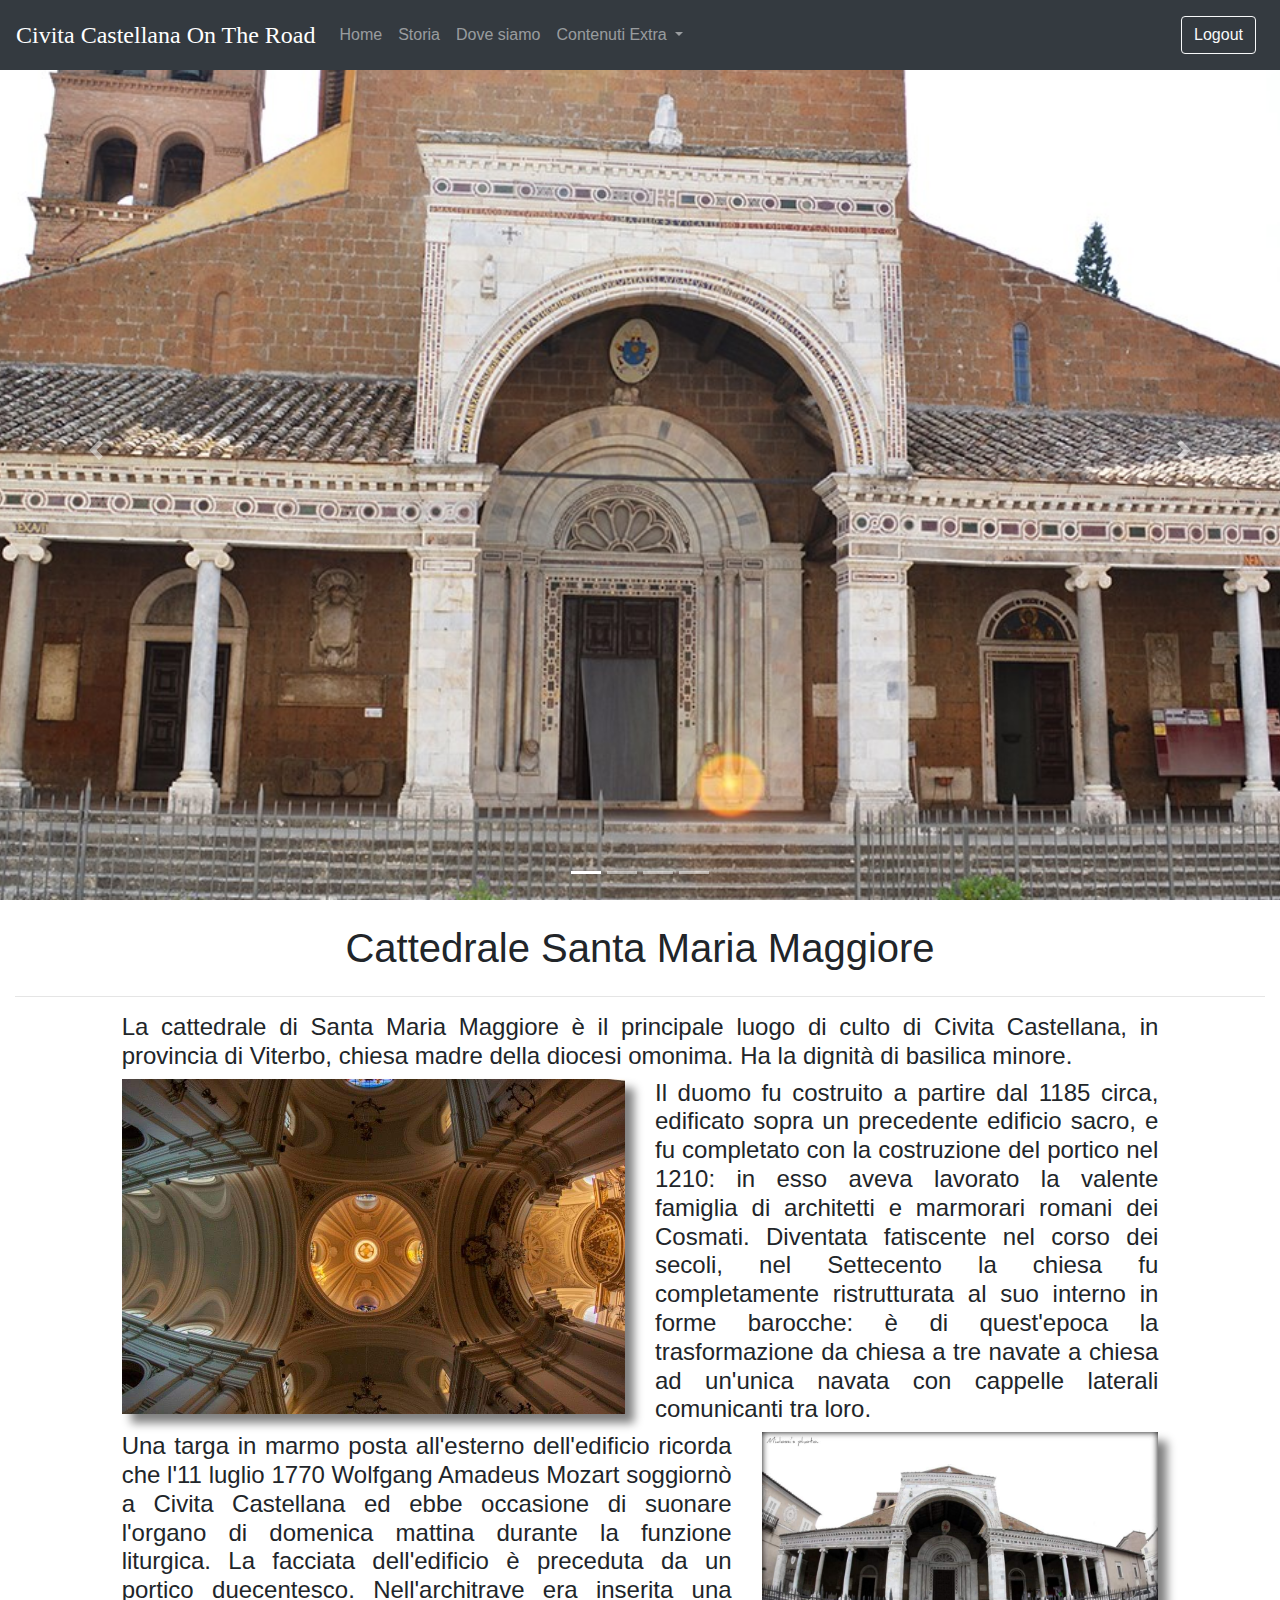
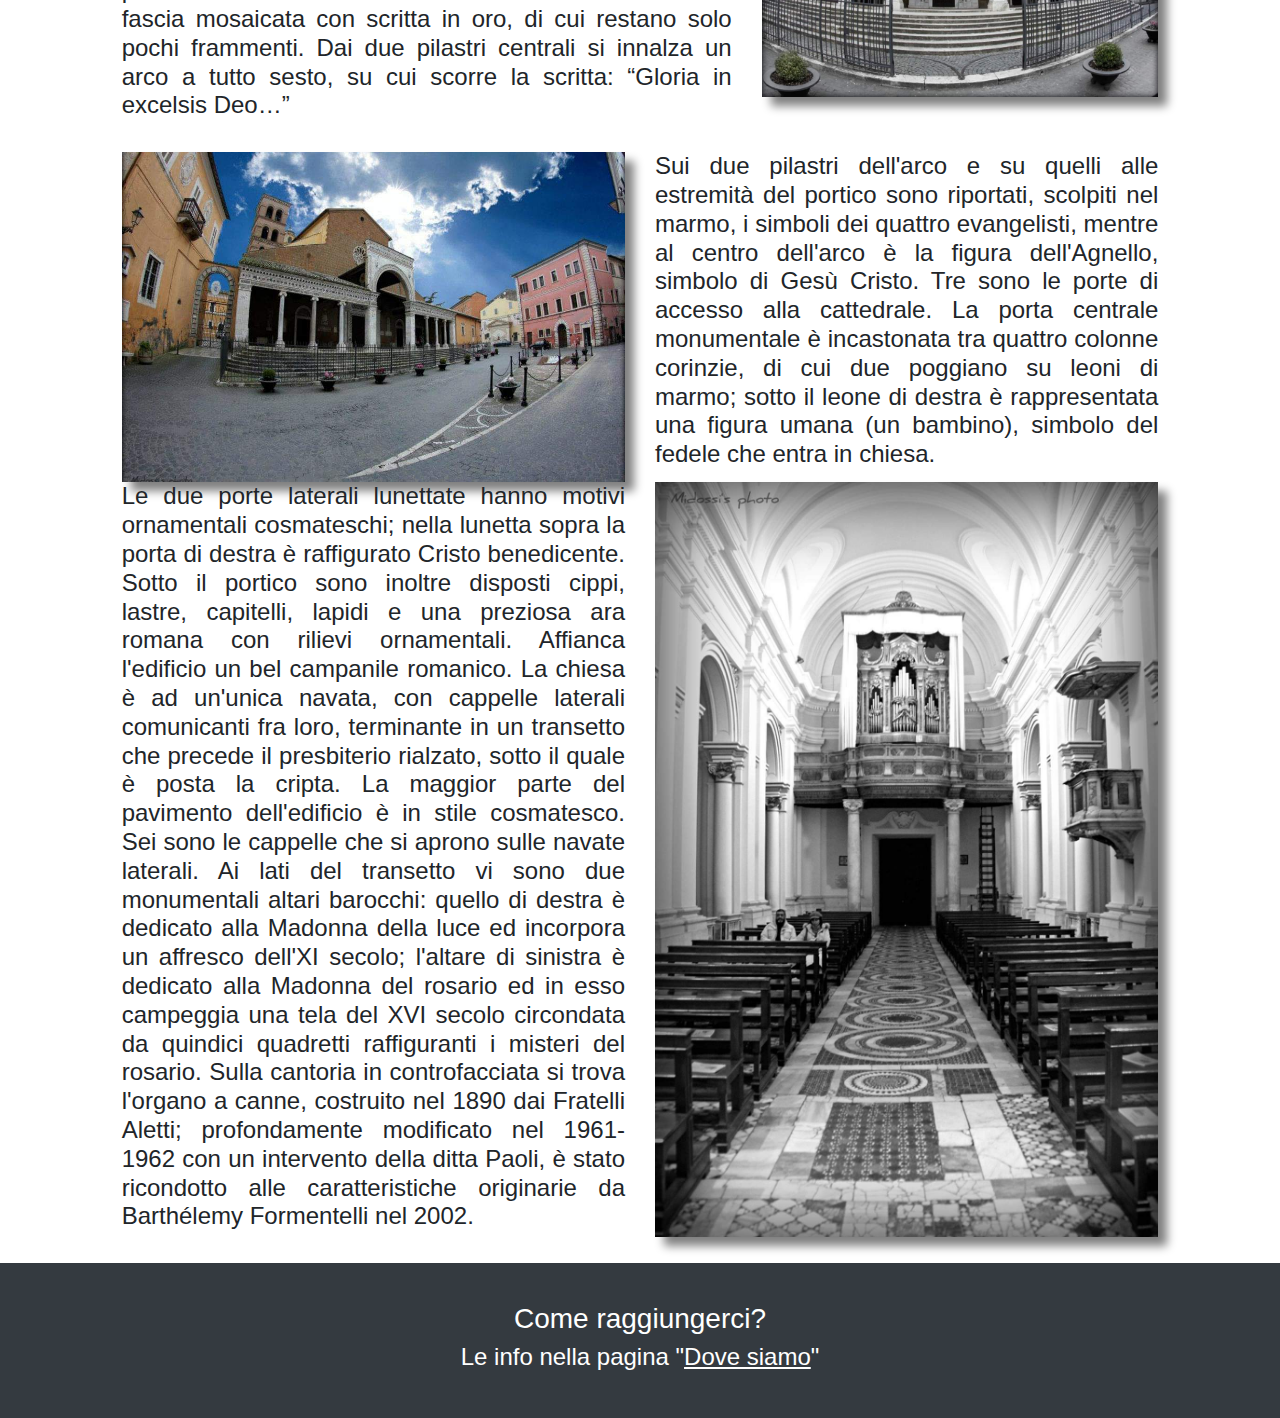
<file: duomo.html>
<!DOCTYPE html>
<html lang="en">
<head>
    <meta charset="UTF-8">
    <meta name="viewport" content="width=device-width, initial-scale=1.0">
    <title>Il Duomo</title>
    <link rel="stylesheet" href="css/bootstrap.min.css">
    <link rel="stylesheet" type="text/css" href="style.css">
</head>

<body>

  <!--Inizio Navbar-->
  <nav class="navbar navbar-expand-lg navbar-dark bg-dark fixed-top">
    <a class="navbar-brand mb-0 h1">Civita Castellana On The Road</a>
    <button class="navbar-toggler" type="button" data-toggle="collapse" data-target="#navbarSupportedContent" aria-controls="navbarSupportedContent" aria-expanded="false" aria-label="Toggle navigation">
      <span class="navbar-toggler-icon"></span>
    </button>
  
    <div class="collapse navbar-collapse" id="navbarSupportedContent">
      <ul class="navbar-nav mr-auto">
        <li class="nav-item">
          <a class="nav-link" href="index.php">Home<span class="sr-only">(current)</span></a>
        </li>
        <li class="nav-item">
          <a class="nav-link" href="index.php#timeline-1">Storia</a>
        </li>
        <li class="nav-item">
          <a class="nav-link" href="dovesiamo.php">Dove siamo</a>
        </li>         
        <li class="nav-item dropdown">
          <a class="nav-link dropdown-toggle" href="#" id="navbarDropdown" role="button" data-toggle="dropdown" aria-haspopup="true" aria-expanded="false">
            Contenuti Extra
          </a>
          <div class="dropdown-menu" aria-labelledby="navbarDropdown">
            <a class="dropdown-item" href="carnevale.html">Il Carnevale </a>
            <div class="dropdown-divider"></div>
            <a class="dropdown-item" href="duomo.html">Il Duomo</a>
            <div class="dropdown-divider"></div>
            <a class="dropdown-item" href="fortesangallo.html">Il Forte Sangallo</a>
            <div class="dropdown-divider"></div>
            <a class="dropdown-item" href="ponte.html">Il Ponte Clementino</a>
          </div>
        </li>       
      </ul>
      <ul class="navbar-nav ml-auto">
        <a type="button" class="btn btn btn-outline-light  my-2 mr-sm-2" href="logout.php">Logout</a>
      </ul>
    </div>
  </nav>
  <!--Fine navbar-->

  <!--Inizio carousel-->

  <div id="carouselExampleIndicators" class="carousel slide" data-ride="carousel">
    <ol class="carousel-indicators">
      <li data-target="#carouselExampleIndicators" data-slide-to="0" class="active"></li>
      <li data-target="#carouselExampleIndicators" data-slide-to="1"></li>
      <li data-target="#carouselExampleIndicators" data-slide-to="2"></li>
      <li data-target="#carouselExampleIndicators" data-slide-to="3"></li>
    </ol>
    <div class="carousel-inner">
      <div class="carousel-item active" style="background-image: url(img/carousel/duomo.jpg);">
        
      </div>
      <div class="carousel-item" style="background-image: url(img/carousel/duomo1.jpg);">

      </div>
      <div class="carousel-item" style="background-image: url(img/carousel/duomo2.jpeg);">
        
      </div>
      <div class="carousel-item" style="background-image: url(img/carousel/duomo3.jpg);">
        
      </div>
    </div>
    <a class="carousel-control-prev" href="#carouselExampleIndicators" role="button" data-slide="prev">
      <span class="carousel-control-prev-icon" aria-hidden="true"></span>
      <span class="sr-only">Previous</span>
    </a>
    <a class="carousel-control-next" href="#carouselExampleIndicators" role="button" data-slide="next">
      <span class="carousel-control-next-icon" aria-hidden="true"></span>
      <span class="sr-only">Next</span>
    </a>
  </div>  

  <!--Fine carousel-->

  <br>

  <!--Inizio container descrizione-->

   <div class="container-fluid">
      <div class="row justify-content-center text-center">
        <h1>Cattedrale Santa Maria Maggiore</h1>
      </div>
      <hr>

      <div class="row">
        <div class="col-sm-10 offset-sm-1">
          <p>
            La cattedrale di Santa Maria Maggiore è il principale luogo di culto di Civita Castellana, 
            in provincia di Viterbo, chiesa madre della diocesi omonima. Ha la dignità di basilica 
            minore.
          </p>    
        </div>
      </div>
      
      <div class="row">
        <div class="col-sm-5 offset-sm-1">
           <img class="flex" src="img/descduomo/int.jpg">
        </div>
        <div class="col-sm-5">
          <p>
            Il duomo fu costruito a partire dal 1185 circa, edificato sopra un precedente edificio 
            sacro, e fu completato con la costruzione del portico nel 1210: in esso aveva lavorato la 
            valente famiglia di architetti e marmorari romani dei Cosmati. Diventata fatiscente nel corso 
            dei secoli, nel Settecento la chiesa fu completamente ristrutturata al suo interno in forme 
            barocche: è di quest'epoca la trasformazione da chiesa a tre navate a chiesa ad un'unica 
            navata con cappelle laterali comunicanti tra loro.
          </p>
        </div>
      </div>
      
      <div class="row">
        <div class="col-sm-6 offset-sm-1">
          <p>
            Una targa in marmo posta all'esterno dell'edificio ricorda che l'11 luglio 1770 Wolfgang 
            Amadeus Mozart soggiornò a Civita Castellana ed ebbe occasione di suonare l'organo di 
            domenica mattina durante la funzione liturgica. La facciata dell'edificio è preceduta da un 
            portico duecentesco. Nell'architrave era inserita una fascia mosaicata con scritta in oro, 
            di cui restano solo pochi frammenti. Dai due pilastri centrali si innalza un arco a 
            tutto sesto, su cui scorre la scritta: “Gloria in excelsis Deo…”
          </p>
        </div>
        <div class="col-sm-4">
          <img class="flex" src="img/descduomo/esterno.jpg">
        </div>
      </div>
      <br>
      <div class="row">
        <div class="col-sm-5 offset-sm-1">
          <img class="flex" src="img/descduomo/esterno1.jpg">
        </div>
        <div class="col-sm-5">
          <p>
            Sui due pilastri dell'arco e su quelli alle estremità del portico sono riportati, 
            scolpiti nel marmo, i simboli dei quattro evangelisti, mentre al centro dell'arco è la 
            figura dell'Agnello, simbolo di Gesù Cristo. Tre sono le porte di accesso alla cattedrale. 
            La porta centrale monumentale è incastonata tra quattro colonne corinzie, di cui due 
            poggiano su leoni di marmo; sotto il leone di destra è rappresentata una figura umana 
            (un bambino), simbolo del fedele che entra in chiesa. 
          </p>
        </div>
      </div>

      <div class="row">
        <div class="col-sm-5 offset-sm-1">
          <p>
            Le due porte laterali lunettate hanno motivi ornamentali cosmateschi; nella lunetta sopra 
            la porta di destra è raffigurato Cristo benedicente. Sotto il portico sono inoltre 
            disposti cippi, lastre, capitelli, lapidi e una preziosa ara romana con rilievi ornamentali. 
            Affianca l'edificio un bel campanile romanico. La chiesa è ad un'unica navata, con cappelle 
            laterali comunicanti fra loro, terminante in un transetto che precede il presbiterio rialzato, 
            sotto il quale è posta la cripta. La maggior parte del pavimento dell'edificio è in stile 
            cosmatesco. Sei sono le cappelle che si aprono sulle navate laterali. Ai lati del transetto 
            vi sono due monumentali altari barocchi: quello di destra è dedicato alla Madonna della luce 
            ed incorpora un affresco dell'XI secolo; l'altare di sinistra è dedicato alla Madonna del 
            rosario ed in esso campeggia una tela del XVI secolo circondata da quindici quadretti 
            raffiguranti i misteri del rosario. Sulla cantoria in controfacciata si trova l'organo a 
            canne, costruito nel 1890 dai Fratelli Aletti; profondamente modificato nel 1961-1962 con 
            un intervento della ditta Paoli, è stato ricondotto alle caratteristiche originarie da 
            Barthélemy Formentelli nel 2002.
          </p>
        </div>
        <div class="col-sm-5">
          <img class="flex" src="img/descduomo/int1.jpg">
        </div>
      </div>

    </div>

  <!--Fine container descrizione-->
  
  <br>
 
  <!--Inizio Footer-->
  <footer class="container-fluid">
    <div class="row justify-content-center text-center">
      <h3>Come raggiungerci?</h3>
    </div>
    <div class="row justify-content-center text-center">
      <h4>Le info nella pagina "<a href="dovesiamo.html">Dove siamo</a>"</h4> 
    </div>
  </footer>
  <!--Fine footer-->
  
  <script src="https://ajax.googleapis.com/ajax/libs/jquery/1.12.4/jquery.min.js"></script>
  <script src="js/bootstrap.min.js"></script>
</body>
</html>
</file>
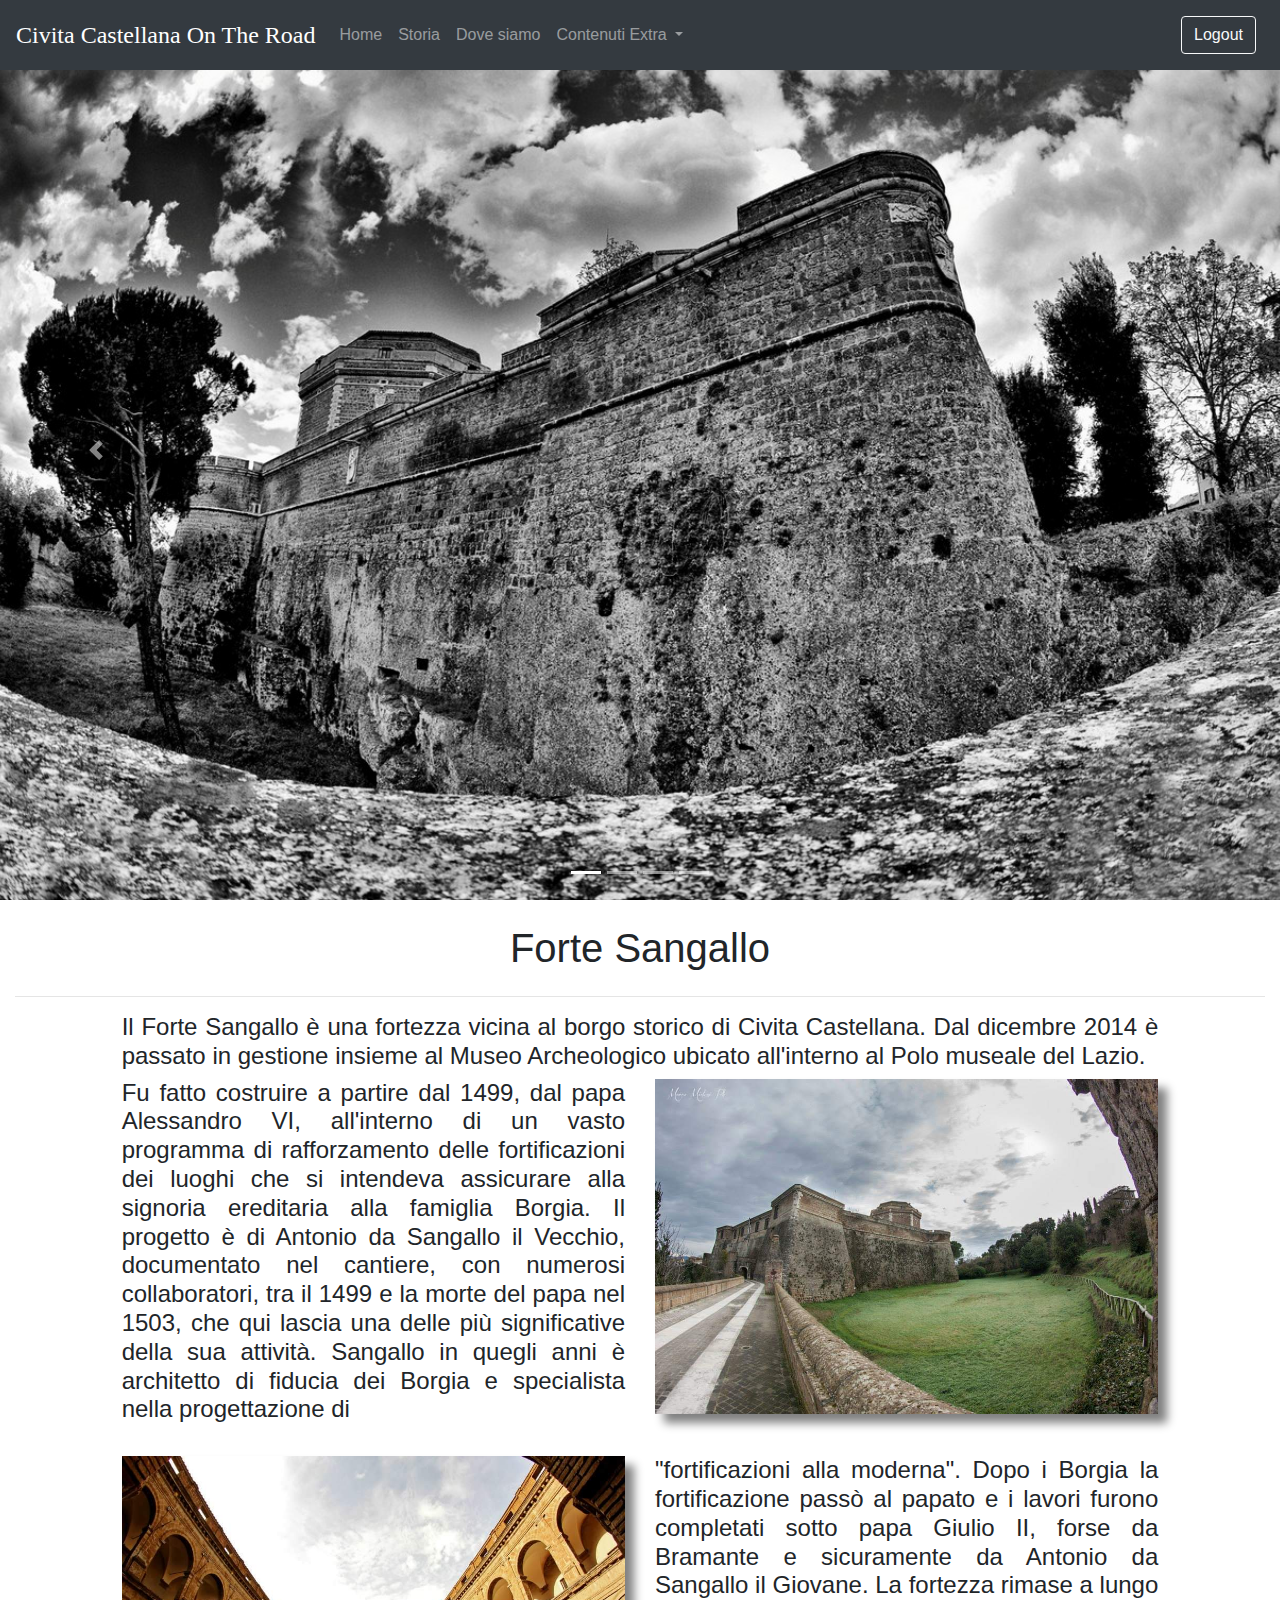
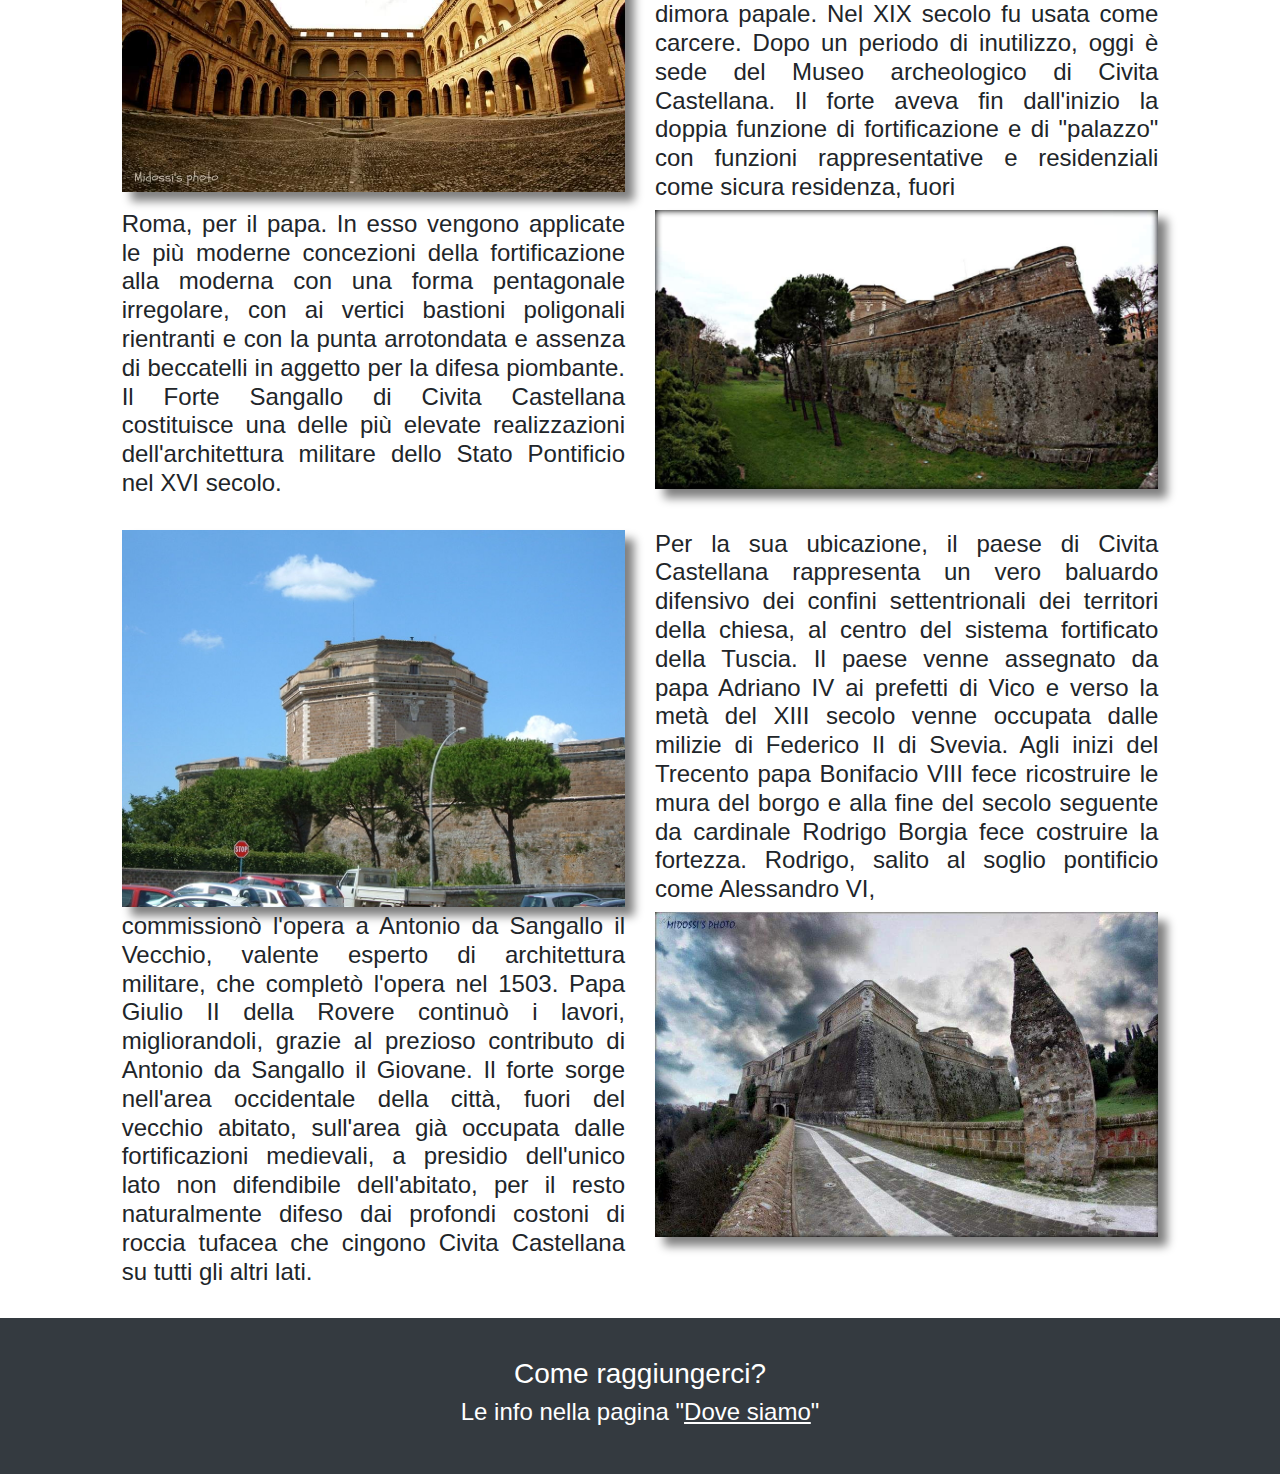
<file: fortesangallo.html>
<!DOCTYPE html>
<html lang="en">
<head>
    <meta charset="UTF-8">
    <meta name="viewport" content="width=device-width, initial-scale=1.0">
    <title>Forte Sangallo</title>
    <link rel="stylesheet" href="css/bootstrap.min.css">
    <link rel="stylesheet" type="text/css" href="style.css">
</head>

<body>

    <!--Inizio Navbar-->
    <nav class="navbar navbar-expand-lg navbar-dark bg-dark fixed-top">
      <a class="navbar-brand mb-0 h1">Civita Castellana On The Road</a>
      <button class="navbar-toggler" type="button" data-toggle="collapse" data-target="#navbarSupportedContent" aria-controls="navbarSupportedContent" aria-expanded="false" aria-label="Toggle navigation">
        <span class="navbar-toggler-icon"></span>
      </button>
    
      <div class="collapse navbar-collapse" id="navbarSupportedContent">
        <ul class="navbar-nav mr-auto">
          <li class="nav-item">
            <a class="nav-link" href="index.php">Home<span class="sr-only">(current)</span></a>
          </li>
          <li class="nav-item">
            <a class="nav-link" href="index.php#timeline-1">Storia</a>
          </li>
          <li class="nav-item">
            <a class="nav-link" href="dovesiamo.php">Dove siamo</a>
          </li>         
          <li class="nav-item dropdown">
            <a class="nav-link dropdown-toggle" href="#" id="navbarDropdown" role="button" data-toggle="dropdown" aria-haspopup="true" aria-expanded="false">
              Contenuti Extra
            </a>
            <div class="dropdown-menu" aria-labelledby="navbarDropdown">
              <a class="dropdown-item" href="carnevale.html">Il Carnevale </a>
              <div class="dropdown-divider"></div>
              <a class="dropdown-item" href="duomo.html">Il Duomo</a>
              <div class="dropdown-divider"></div>
              <a class="dropdown-item" href="fortesangallo.html">Il Forte Sangallo</a>
              <div class="dropdown-divider"></div>
              <a class="dropdown-item" href="ponte.html">Il Ponte Clementino</a>
            </div>
          </li>       
        </ul>
        <ul class="navbar-nav ml-auto">
          <a type="button" class="btn btn btn-outline-light  my-2 mr-sm-2" href="logout.php">Logout</a>
        </ul>
      </div>
    </nav>
    <!--Fine navbar-->
  
    <!--Inizio carousel-->
  
    <div id="carouselExampleIndicators" class="carousel slide" data-ride="carousel">
      <ol class="carousel-indicators">
        <li data-target="#carouselExampleIndicators" data-slide-to="0" class="active"></li>
        <li data-target="#carouselExampleIndicators" data-slide-to="1"></li>
        <li data-target="#carouselExampleIndicators" data-slide-to="2"></li>
        <li data-target="#carouselExampleIndicators" data-slide-to="3"></li>
      </ol>
      <div class="carousel-inner">
        <div class="carousel-item active" style="background-image: url(img/carousel/fortesangallo.jpg);">
          
        </div>
        <div class="carousel-item" style="background-image: url(img/carousel/fortesangallo1.jpg);">
  
        </div>
        <div class="carousel-item" style="background-image: url(img/carousel/fortesangallo2.jpg);">
          
        </div>
        <div class="carousel-item" style="background-image: url(img/carousel/fortesangallo3.jpg);">
          
        </div>
      </div>
      <a class="carousel-control-prev" href="#carouselExampleIndicators" role="button" data-slide="prev">
        <span class="carousel-control-prev-icon" aria-hidden="true"></span>
        <span class="sr-only">Previous</span>
      </a>
      <a class="carousel-control-next" href="#carouselExampleIndicators" role="button" data-slide="next">
        <span class="carousel-control-next-icon" aria-hidden="true"></span>
        <span class="sr-only">Next</span>
      </a>
    </div>  
  
    <!--Fine carousel-->
    
    <br>
    
    <!--Inizio container descrizione-->

    <div class="container-fluid">
      <div class="row justify-content-center text-center">
        <h1>Forte Sangallo</h1>
      </div>
      <hr>
      
      <div class="row">
        <div class="col-sm-10 offset-sm-1">
          <p>
            Il Forte Sangallo è una fortezza vicina al borgo storico di Civita Castellana. Dal 
            dicembre 2014 è passato in gestione insieme al Museo Archeologico ubicato all'interno 
            al Polo museale del Lazio.
          </p>
        </div>
      </div>

      <div class="row">
        <div class="col-sm-5 offset-sm-1">
          <p>
            Fu fatto costruire a partire dal 1499, dal papa Alessandro VI, all'interno di un vasto 
            programma di rafforzamento delle fortificazioni dei luoghi che si intendeva assicurare alla 
            signoria ereditaria alla famiglia Borgia. Il progetto è di Antonio da Sangallo il Vecchio, 
            documentato nel cantiere, con numerosi collaboratori, tra il 1499 e la morte del papa nel 
            1503, che qui lascia una delle più significative della sua attività. Sangallo in quegli anni 
            è architetto di fiducia dei Borgia e specialista nella progettazione di
          </p>
        </div>
        <div class="col-sm-5">
          <img class="flex" src="img/descforte/esterno.jpg">
        </div>
      </div>
      
      <br>

      <div class="row">
        <div class="col-sm-5 offset-sm-1">
          <img class="flex" src="img/descforte/int.jpg">
        </div>
        <div class="col-sm-5">
          <p>
            "fortificazioni alla moderna". Dopo i Borgia la fortificazione passò al papato e i lavori 
            furono completati sotto papa Giulio II, forse da Bramante e sicuramente da Antonio da 
            Sangallo il Giovane. La fortezza rimase a lungo dimora papale. Nel XIX secolo fu usata 
            come carcere. Dopo un periodo di inutilizzo, oggi è sede del Museo archeologico di Civita 
            Castellana. Il forte aveva fin dall'inizio la doppia funzione di fortificazione e di 
            "palazzo" con funzioni rappresentative e residenziali come sicura residenza, fuori 
          </p>
        </div>
      </div>

      <div class="row">
        <div class="col-sm-5 offset-sm-1">
          <p>
            Roma, per il papa. In esso vengono applicate le più moderne concezioni della fortificazione 
            alla moderna con una forma pentagonale irregolare, con ai vertici bastioni poligonali 
            rientranti e con la punta arrotondata e assenza di beccatelli in aggetto per la difesa 
            piombante. Il Forte Sangallo di Civita Castellana costituisce una delle più elevate 
            realizzazioni dell'architettura militare dello Stato Pontificio nel XVI secolo.
          </p>
        </div>
        <div class="col-sm-5">
          <img class="flex" src="img/descforte/esterno1.jpg">
        </div>
      </div>
      
      <br>

      <div class="row">
        <div class="col-sm-5 offset-sm-1">
          <img class="flex" src="img/descforte/esterno2.jpg">
        </div>
        <div class="col-sm-5">
          <p>
            Per la sua ubicazione, il paese di Civita Castellana rappresenta un vero baluardo difensivo 
            dei confini settentrionali dei territori della chiesa, al centro del sistema fortificato 
            della Tuscia. Il paese venne assegnato da papa Adriano IV ai prefetti di Vico e verso 
            la metà del XIII secolo venne occupata dalle milizie di Federico II di Svevia. Agli inizi 
            del Trecento papa Bonifacio VIII fece ricostruire le mura del borgo e alla fine del secolo 
            seguente da cardinale Rodrigo Borgia fece costruire la fortezza. Rodrigo, salito al soglio 
            pontificio come Alessandro VI,
          </p>
        </div>
      </div>

      <div class="row">
        <div class="col-sm-5 offset-sm-1">
          <p>
            commissionò l'opera a Antonio da Sangallo il Vecchio, valente esperto di architettura 
            militare, che completò l'opera nel 1503. Papa Giulio II della Rovere continuò i lavori, 
            migliorandoli, grazie al prezioso contributo di Antonio da Sangallo il Giovane.
            Il forte sorge nell'area occidentale della città, fuori del vecchio abitato, sull'area già 
            occupata dalle fortificazioni medievali, a presidio dell'unico lato non difendibile 
            dell'abitato, per il resto naturalmente difeso dai profondi costoni di roccia tufacea 
            che cingono Civita Castellana su tutti gli altri lati.
          </p>
        </div>
        <div class="col-sm-5">
          <img class="flex" src="img/descforte/esterno3.jpg">
        </div>
      </div>
    </div>

    <!--Fine container descrizione-->
  
    <br>

    <!--Inizio Footer-->
    <footer class="container-fluid">
      <div class="row justify-content-center text-center">
        <h3>Come raggiungerci?</h3>
      </div>
      <div class="row justify-content-center text-center">
        <h4>Le info nella pagina "<a href="dovesiamo.html">Dove siamo</a>"</h4> 
      </div>
    </footer>
    <!--Fine footer-->
    
    <script src="https://ajax.googleapis.com/ajax/libs/jquery/1.12.4/jquery.min.js"></script>
    <script src="js/bootstrap.min.js"></script>
  </body>
  </html>
</file>
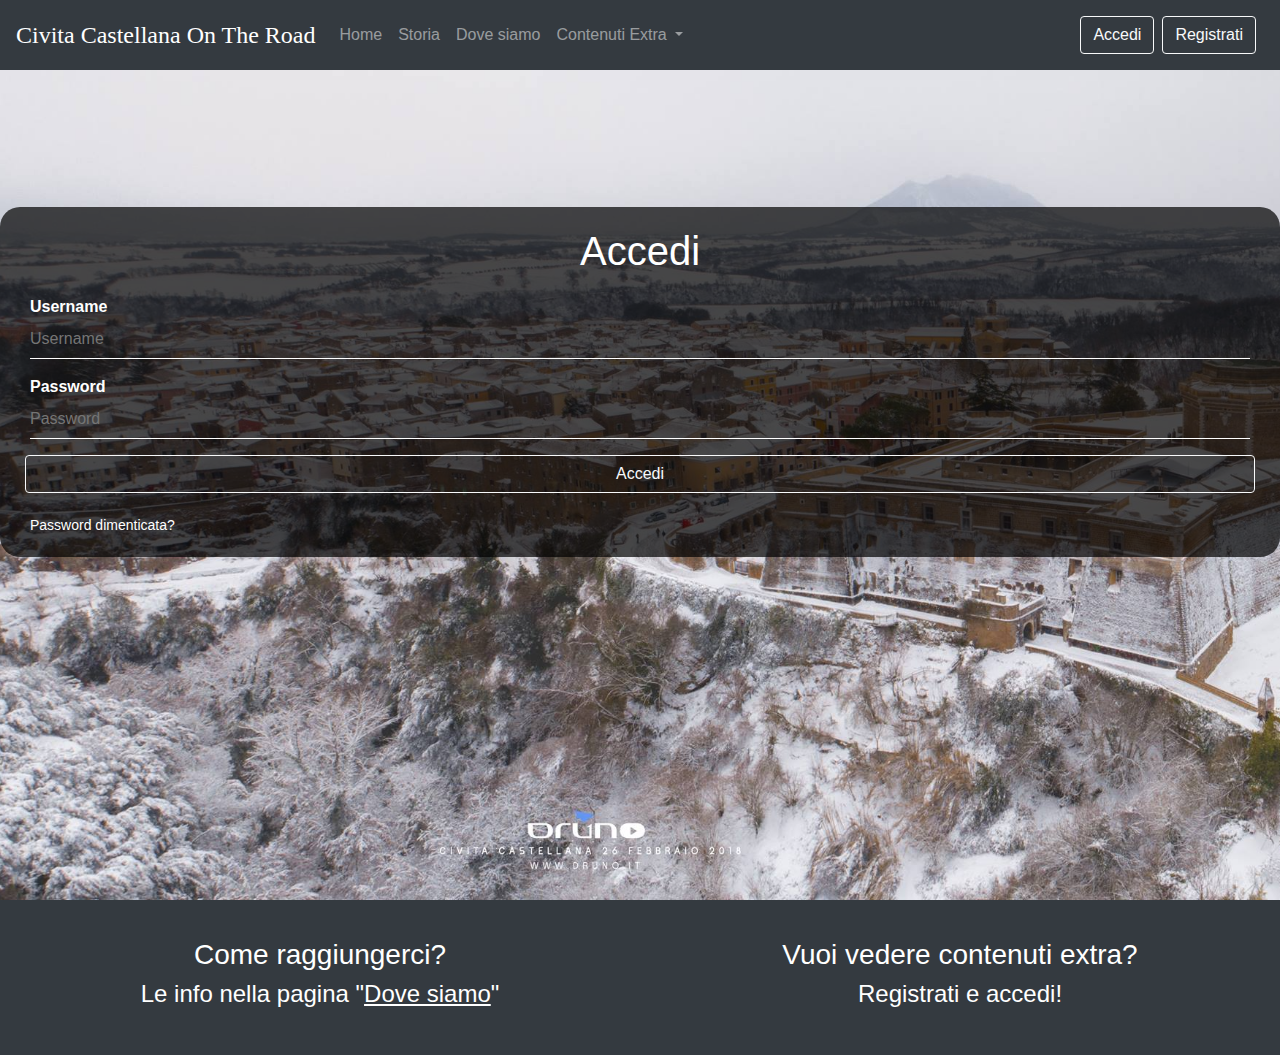
<file: login.html>
<!DOCTYPE html>
<html lang="en">
<head>
    <meta charset="UTF-8">
    <meta name="viewport" content="width=device-width, initial-scale=1.0">
    <title>Login</title>
    <link rel="stylesheet" href="css/bootstrap.min.css">
    <link rel="stylesheet" type="text/css" href="style.css">
</head>

<body>

  <!--Inizio Navbar-->
  <nav class="navbar navbar-expand-lg navbar-dark bg-dark fixed-top">
    <a class="navbar-brand mb-0 h1">Civita Castellana On The Road</a>
    <button class="navbar-toggler" type="button" data-toggle="collapse" data-target="#navbarSupportedContent" aria-controls="navbarSupportedContent" aria-expanded="false" aria-label="Toggle navigation">
      <span class="navbar-toggler-icon"></span>
    </button>
  
    <div class="collapse navbar-collapse" id="navbarSupportedContent">
      <ul class="navbar-nav mr-auto">
        <li class="nav-item">
          <a class="nav-link" href="index.html">Home<span class="sr-only">(current)</span></a>
        </li>
        <li class="nav-item">
          <a class="nav-link" href="index.html#timeline-1">Storia</a>
        </li>
        <li class="nav-item">
          <a class="nav-link" href="dovesiamo.html">Dove siamo</a>
        </li>         
        <li class="nav-item dropdown">
          <a class="nav-link dropdown-toggle" href="#" id="navbarDropdown" role="button" data-toggle="dropdown" aria-haspopup="true" aria-expanded="false">
            Contenuti Extra
          </a>
          <div class="dropdown-menu" aria-labelledby="navbarDropdown">
            <a class="dropdown-item" href="carnevale.html">Il Carnevale </a>
            <div class="dropdown-divider"></div>
            <a class="dropdown-item" href="duomo.html">Il Duomo</a>
            <div class="dropdown-divider"></div>
            <a class="dropdown-item" href="fortesangallo.html">Il Forte Sangallo</a>
            <div class="dropdown-divider"></div>
            <a class="dropdown-item" href="ponte.html">Il Ponte Clementino</a>
          </div>
        </li>       
      </ul>
      <ul class="navbar-nav ml-auto">
        <a type="button" class="btn btn btn-outline-light  my-2 mr-sm-2" href="login.html">Accedi</a>
        <a type="button" class="btn btn btn-outline-light  my-2 mr-sm-2" href="registrazione.php">Registrati</a>
      </ul>
    </div>
  </nav>
  <!--Fine navbar-->

  <!--Sfondo con form-->
  <div class="imglogin">
    <div class="accedibox">
        <h1>Accedi</h1>
        <form class="needs-validation" novalidate>
          <div class="form-row">
            <div class="col-sm-12">
              <div class="form-group">
                <p>Username</p>
                <input type="text" name="username" placeholder="Username" required>
                <div class="invalid-feedback">
                  Inserire username.
                </div>
              </div>
            </div>
          </div>  
          <div class="form-row">
            <div class="col-sm-12">
              <div class="form-group">
                <p>Password</p>
                <input type="password" name="password" placeholder="Password" required>
                <div class="invalid-feedback">
                  Inserire password.
                </div>
              </div>
            </div>
            <button type="submit" class="btn btn btn-outline-light">Accedi</button>
          </div>  
          <a href="#">Password dimenticata?</a>    
        </form>
    </div>
  </div>
  <!--Fine sfondo con form-->  

  <!--Inizio Footer-->
  <footer class="container-fluid text-center">
    <div class="row">
      <div class="col-sm-6">
       <h3>Come raggiungerci?</h3>
       <h4>Le info nella pagina "<a href="#">Dove siamo</a>"</h4> 
      </div>
      <div class="col-sm-6">
        <h3>Vuoi vedere contenuti extra?</h3>
        <h4>Registrati e accedi!</h4>
      </div>
    </div>
  </footer>
  <!--Fine footer-->
 
  <script src="https://ajax.googleapis.com/ajax/libs/jquery/1.12.4/jquery.min.js"></script>
  <script src="js/bootstrap.min.js"></script> 
  <script>
        (function() {
  'use strict';
  window.addEventListener('load', function() {
    // Fetch all the forms we want to apply custom Bootstrap validation styles to
    var forms = document.getElementsByClassName('needs-validation');
    // Loop over them and prevent submission
    var validation = Array.prototype.filter.call(forms, function(form) {
      form.addEventListener('submit', function(event) {
        if (form.checkValidity() === false) {
          event.preventDefault();
          event.stopPropagation();
        }
        form.classList.add('was-validated');
      }, false);
    });
  }, false);
})();
  </script>
</body>
</html>
</file>
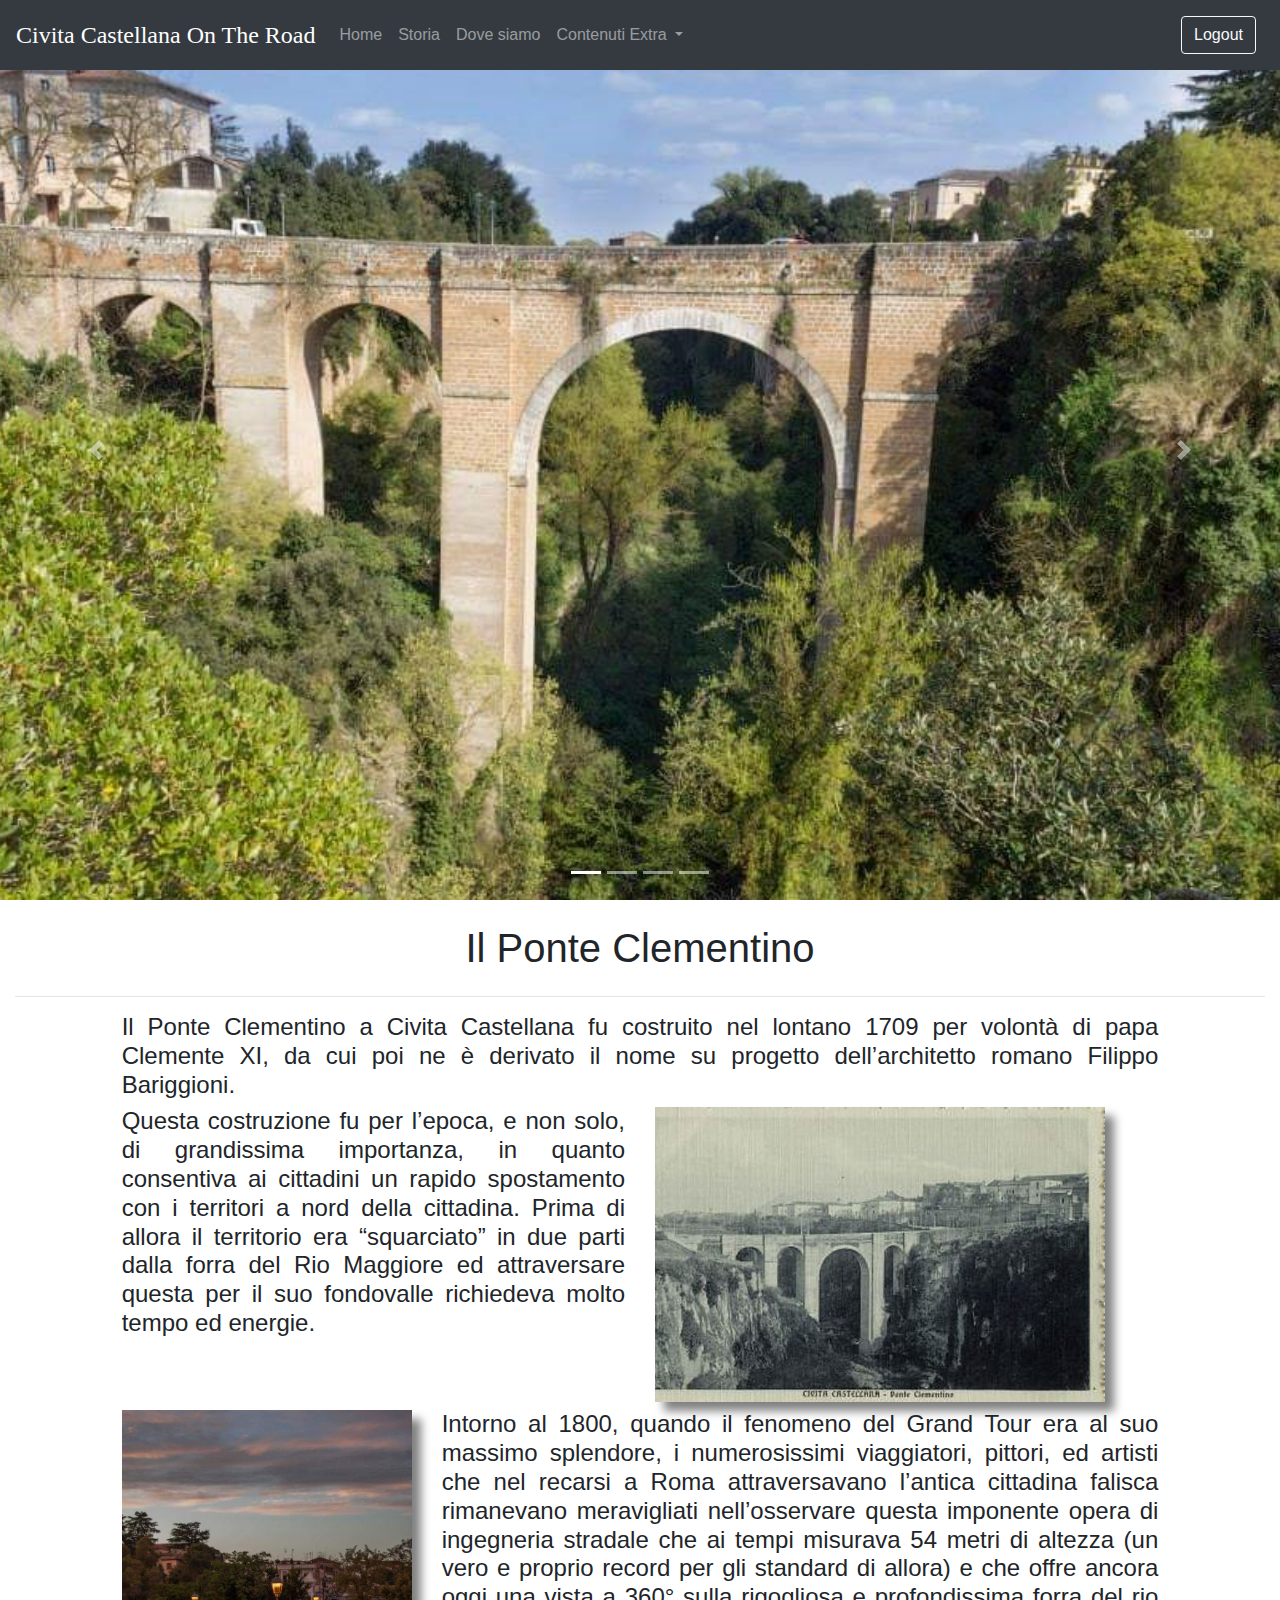
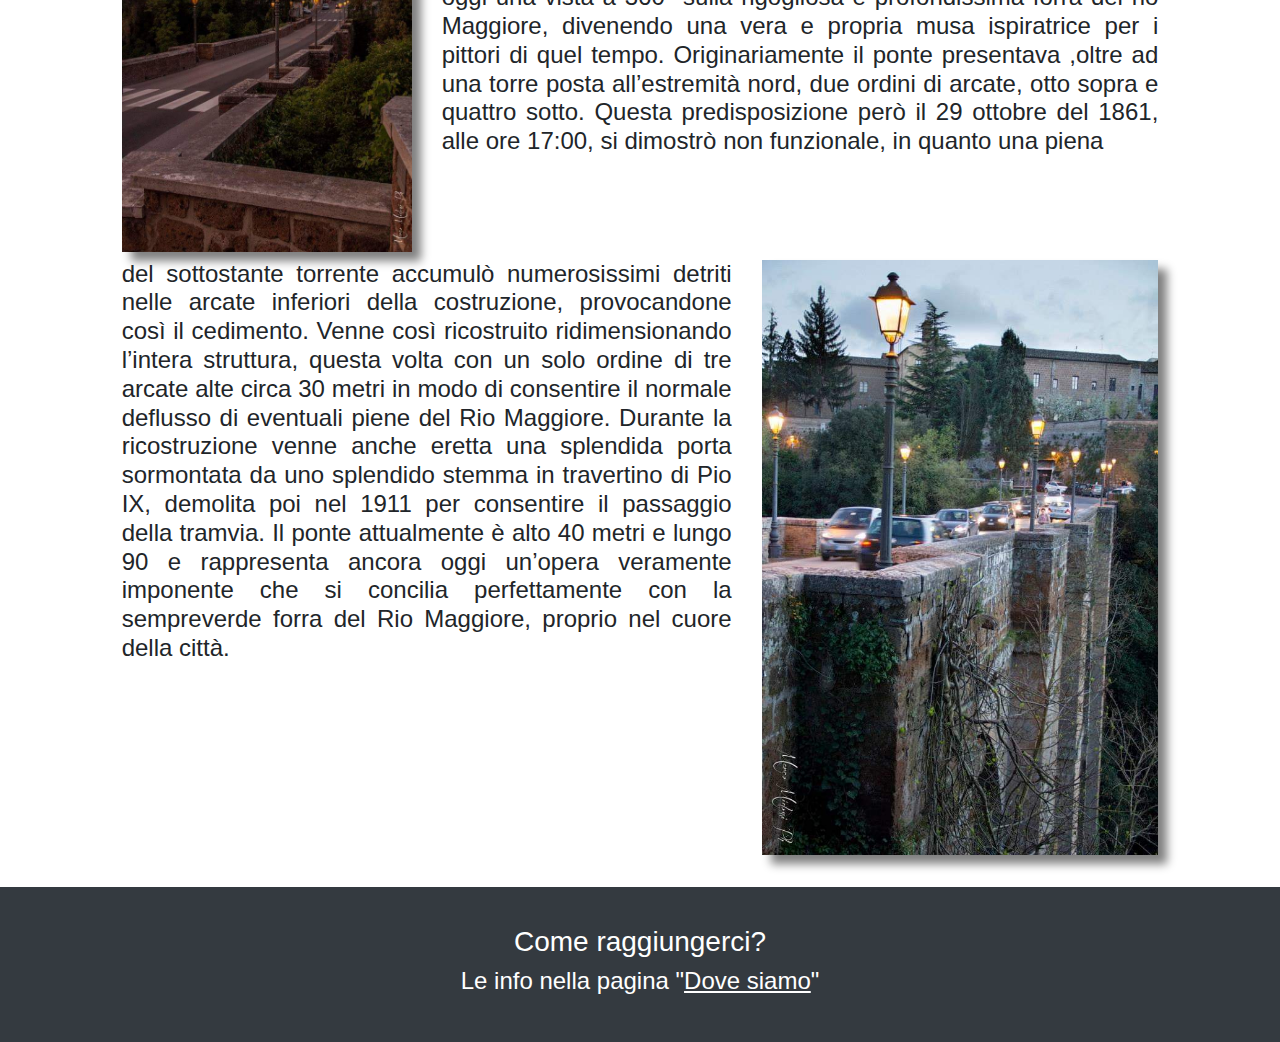
<file: ponte.html>
<!DOCTYPE html>
<html lang="en">
<head>
    <meta charset="UTF-8">
    <title>Il Ponte Clementino</title>
    <link rel="stylesheet" href="css/bootstrap.css">
    <link rel="stylesheet" href="style.css">
    <meta name="viewport" content="width=device-width, initial-scale=1">
</head>
<body>

 <!--Inizio Navbar-->
<nav class="navbar navbar-expand-lg navbar-dark bg-dark fixed-top">
  <a class="navbar-brand mb-0 h1">Civita Castellana On The Road</a>
  <button class="navbar-toggler" type="button" data-toggle="collapse" data-target="#navbarSupportedContent" aria-controls="navbarSupportedContent" aria-expanded="false" aria-label="Toggle navigation">
    <span class="navbar-toggler-icon"></span>
  </button>

  <div class="collapse navbar-collapse" id="navbarSupportedContent">
    <ul class="navbar-nav mr-auto">
      <li class="nav-item">
        <a class="nav-link" href="index.php">Home<span class="sr-only">(current)</span></a>
      </li>
      <li class="nav-item">
        <a class="nav-link" href="index.php#timeline-1">Storia</a>
      </li>
      <li class="nav-item">
        <a class="nav-link" href="dovesiamo.php">Dove siamo</a>
      </li>         
      <li class="nav-item dropdown">
        <a class="nav-link dropdown-toggle" href="#" id="navbarDropdown" role="button" data-toggle="dropdown" aria-haspopup="true" aria-expanded="false">
          Contenuti Extra
        </a>
        <div class="dropdown-menu" aria-labelledby="navbarDropdown">
          <a class="dropdown-item" href="carnevale.html">Il Carnevale </a>
          <div class="dropdown-divider"></div>
          <a class="dropdown-item" href="duomo.html">Il Duomo</a>
          <div class="dropdown-divider"></div>
          <a class="dropdown-item" href="fortesangallo.html">Il Forte Sangallo</a>
          <div class="dropdown-divider"></div>
          <a class="dropdown-item" href="ponte.html">Il Ponte Clementino</a>
        </div>
      </li>       
    </ul>
    <ul class="navbar-nav ml-auto">
      <a type="button" class="btn btn btn-outline-light  my-2 mr-sm-2" href="logout.php">Logout</a>
    </ul>
  </div>
</nav>
  <!--Fine navbar-->

  <!--Inizio Carousel-->
  <div id="carouselExampleIndicators" class="carousel slide" data-ride="carousel">
    <ol class="carousel-indicators">
      <!--Inizio Trattini Carousel-->
      <li data-target="#carouselExampleIndicators" data-slide-to="0" class="active"></li>
      <li data-target="#carouselExampleIndicators" data-slide-to="1"></li>
      <li data-target="#carouselExampleIndicators" data-slide-to="2"></li>
      <li data-target="#carouselExampleIndicators" data-slide-to="3"></li>
      <!--Fine Trattini Carousel-->
    </ol>
      <div class="carousel-inner">
        <div class="carousel-item active" style="background-image: url(img/carousel/ponte1.jpg);"></div>
        <div class="carousel-item" style="background-image: url(img/carousel/ponte2.jpg);"></div>
        <div class="carousel-item" style="background-image: url(img/carousel/ponte3.jpg);"></div>
        <div class="carousel-item" style="background-image: url(img/carousel/ponte4.jpg);"></div>
        </div>
    </div>
    <a class="carousel-control-prev" href="#carouselExampleIndicators" role="button" data-slide="prev">
      <span class="carousel-control-prev-icon" aria-hidden="true"></span>
      <span class="sr-only">Previous</span>
    </a>
    <a class="carousel-control-next" href="#carouselExampleIndicators" role="button" data-slide="next">
      <span class="carousel-control-next-icon" aria-hidden="true"></span>
      <span class="sr-only">Next</span>
    </a>
  </div>
  <!--Fine Carousel-->
  <br>
  <!--Inizio Ponte Clementino-->
  <div class="container-fluid">
     
        <div class="row justify-content-center text-center">
          <h1>Il Ponte Clementino</h1>
        </div>

        <hr>
     
      <div class="row">
          <div class="col-sm-10 offset-sm-1">
            <p> 
              Il Ponte Clementino a Civita Castellana fu costruito nel lontano 1709 per volontà di papa 
              Clemente XI, da cui poi ne è derivato il nome su progetto dell’architetto romano Filippo Bariggioni.
            </p>
          </div>
      </div>
      <div class="row">
        <div class="col-sm-5 offset-sm-1">
          <p>Questa costruzione fu per l’epoca, e non solo, di grandissima importanza, 
            in quanto consentiva ai cittadini un rapido spostamento con i territori a nord della cittadina. 
            Prima di allora il territorio era “squarciato” in due parti dalla forra del Rio Maggiore ed attraversare 
            questa per il suo fondovalle richiedeva molto tempo ed energie. </p>
        </div>
        <div class="col-sm-5 ">
          <p><img class="flex" src="img/descponte/ponte5.jpg" alt="ponte5.jpg"></p>
        </div>
      </div>

      <div class="row">
        
        <div class="col-sm-3 offset-sm-1">
          <p><img class="flex" src="img/descponte/ponte6.jpg" alt="ponte6.jpg"></p>
        </div>
        <div class="col-sm-7 ">
          <p> 
            Intorno al 1800, quando il fenomeno del Grand Tour era al suo massimo splendore, i numerosissimi 
            viaggiatori, pittori, ed artisti che nel recarsi a Roma attraversavano l’antica cittadina falisca 
            rimanevano meravigliati nell’osservare questa imponente opera di ingegneria stradale che ai tempi 
            misurava 54 metri di altezza (un vero e proprio record per gli standard di allora) e che offre 
            ancora oggi una vista a 360° sulla rigogliosa e profondissima forra del rio Maggiore, divenendo 
            una vera e propria musa ispiratrice per i pittori di quel tempo. Originariamente il ponte presentava 
            ,oltre ad una torre posta all’estremità nord, due ordini di arcate, otto sopra e quattro sotto. 
            Questa predisposizione però il 29 ottobre del 1861, alle ore 17:00, si dimostrò non funzionale,
            in quanto una piena 
          </p>
        </div>
      </div>
      <div class="row">
        <div class="col-sm-6 offset-sm-1">
          <p>
            del sottostante torrente accumulò numerosissimi detriti nelle arcate inferiori della costruzione, 
            provocandone così il cedimento.  Venne così ricostruito ridimensionando l’intera struttura, 
            questa volta con un solo ordine di tre arcate alte circa 30 metri in modo di consentire il 
            normale deflusso di eventuali piene del Rio Maggiore. Durante la ricostruzione venne anche 
            eretta una splendida porta sormontata da uno splendido stemma in travertino di Pio IX, demolita 
            poi nel 1911 per consentire il passaggio della tramvia. Il ponte attualmente è alto 40 metri e lungo 90 
            e rappresenta ancora oggi un’opera veramente imponente che si concilia perfettamente con la sempreverde 
            forra del Rio Maggiore, proprio nel cuore della città. 
          </p>

        </div>
        <div class="col-sm-4 ">
          <p><img class="flex" src="img/descponte/ponte7.jpg" alt="ponte7.jpg"></p>
        </div>
      </div>
      </div>
<!--Fine Ponte Clementino-->

  <br>

  <!--Inizio Footer-->
  <footer class="container-fluid">
    <div class="row justify-content-center text-center">
      <h3>Come raggiungerci?</h3>
    </div>
    <div class="row justify-content-center text-center">
      <h4>Le info nella pagina "<a href="dovesiamo.html">Dove siamo</a>"</h4> 
    </div>
  </footer>
  <!--Fine footer-->

    <script src="https://ajax.googleapis.com/ajax/libs/jquery/1.12.4/jquery.min.js"></script>
    <script src="js/bootstrap.min.js"></script>
</body>
</html>
</file>
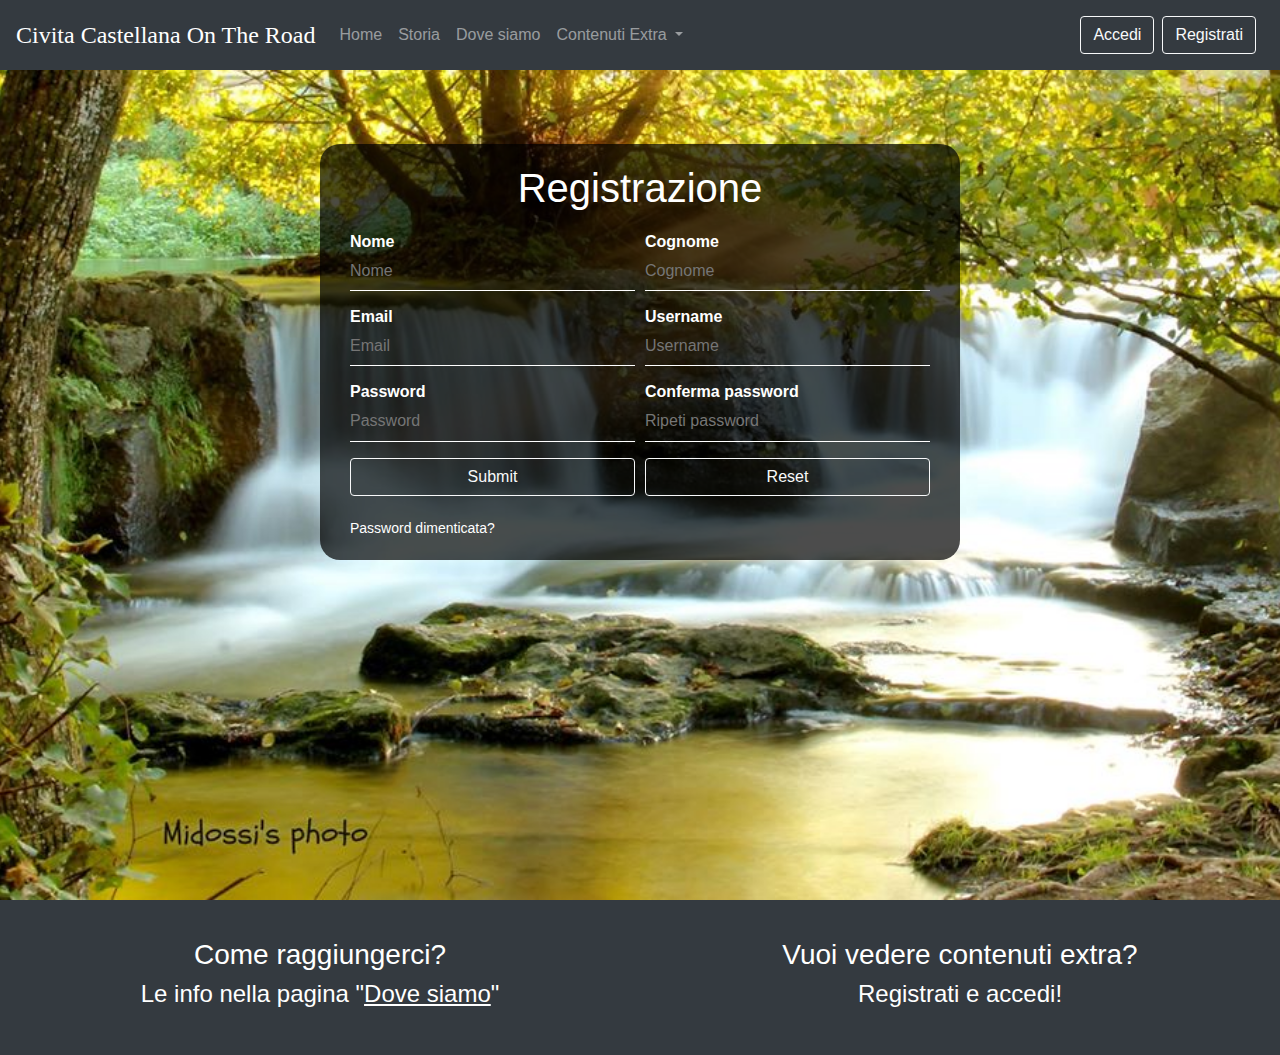
<file: registrazione.html>
<!DOCTYPE html>
<html lang="en">
<head>
    <meta charset="UTF-8">
    <meta name="viewport" content="width=device-width, initial-scale=1.0">
    <title>Login</title>
    <link rel="stylesheet" href="css/bootstrap.min.css">
    <link rel="stylesheet" type="text/css" href="style.css">
</head>

<body>

  <!--Inizio Navbar-->
  <nav class="navbar navbar-expand-lg navbar-dark bg-dark fixed-top">
    <a class="navbar-brand mb-0 h1">Civita Castellana On The Road</a>
    <button class="navbar-toggler" type="button" data-toggle="collapse" data-target="#navbarSupportedContent" aria-controls="navbarSupportedContent" aria-expanded="false" aria-label="Toggle navigation">
      <span class="navbar-toggler-icon"></span>
    </button>
  
    <div class="collapse navbar-collapse" id="navbarSupportedContent">
      <ul class="navbar-nav mr-auto">
        <li class="nav-item">
          <a class="nav-link" href="index.html">Home<span class="sr-only">(current)</span></a>
        </li>
        <li class="nav-item">
          <a class="nav-link" href="index.html#timeline-1">Storia</a>
        </li>
        <li class="nav-item">
          <a class="nav-link" href="dovesiamo.html">Dove siamo</a>
        </li>         
        <li class="nav-item dropdown">
          <a class="nav-link dropdown-toggle" href="#" id="navbarDropdown" role="button" data-toggle="dropdown" aria-haspopup="true" aria-expanded="false">
            Contenuti Extra
          </a>
          <div class="dropdown-menu" aria-labelledby="navbarDropdown">
            <a class="dropdown-item" href="carnevale.html">Il Carnevale </a>
            <div class="dropdown-divider"></div>
            <a class="dropdown-item" href="duomo.html">Il Duomo</a>
            <div class="dropdown-divider"></div>
            <a class="dropdown-item" href="fortesangallo.html">Il Forte Sangallo</a>
            <div class="dropdown-divider"></div>
            <a class="dropdown-item" href="ponte.html">Il Ponte Clementino</a>
          </div>
        </li>       
      </ul>
      <ul class="navbar-nav ml-auto">
        <a type="button" class="btn btn btn-outline-light  my-2 mr-sm-2" href="login.html">Accedi</a>
        <a type="button" class="btn btn btn-outline-light  my-2 mr-sm-2" href="registrazione.html">Registrati</a>
      </ul>
    </div>
  </nav>
  <!--Fine navbar-->

  <!--Sfondo con form-->
  <div class="imgregistrazione">
    <div class="container-fluid">
      <div class="row">
      <div class="col-sm-6 offset-sm-3 registrabox">  
      <h1>Registrazione</h1>
      <form class="needs-validation" novalidate>
        <div class="form-row"> 
          <div class="col-sm-6">
            <div class="form-group">
              <p>Nome</p>
              <input type="text" name="nome" placeholder="Nome" required>
              <div class="invalid-feedback">
                Inserire il nome.
              </div>
            </div> 
          </div>  
          <div class="col-sm-6">
            <div class="form-group">  
              <p>Cognome</p>
              <input type="text"  name="cognome" placeholder="Cognome" required>
              <div class="invalid-feedback">
                Inserire il cognome.
              </div>
            </div>
          </div>  
        </div>
        <div class="form-row">
          <div class="col-sm-6">
            <div class="form-group">  
              <p>Email</p>
              <input type="text" name="email" placeholder="Email" required>
              <div class="invalid-feedback">
                Inserire un'email valida.
              </div>
            </div>
          </div>
          <div class="col-sm-6">
            <div class="form-group">  
              <p>Username</p>
              <input type="text" name="username" placeholder="Username" required>
              <div class="invalid-feedback">
                Inserire un username.
              </div>
            </div>
          </div>
        </div>  
        <div class="form-row">
          <div class="col-sm-6">
            <div class="form-group">  
              <p>Password</p>
              <input type="password" name="password" placeholder="Password" required>
              <div class="invalid-feedback">
                Inserire una password.
              </div>
            </div>
          </div>
          <div class="col-sm-6">
            <div class="form-group">  
              <p>Conferma password</p>
              <input type="password" name="rpassword" placeholder="Ripeti password" required>
              <div class="invalid-feedback">
                Confermare password.
              </div>
            </div>
          </div>
        </div>
        <div class="form-row"> 
          <div class="col-sm-6"> 
            <button type="submit" class="btn btn btn-outline-light">Submit</button>
          </div>
          <div class="col-sm-6"> 
            <button type="reset" class="btn btn btn-outline-light">Reset</button>
          </div>           
        </div>  
        <a href="#">Password dimenticata?</a>     
      </form>  
      </div>
    </div>
    </div>
  </div>
  <!--Fine sfondo con form-->  

  <!--Inizio Footer-->
  <footer class="container-fluid text-center">
    <div class="row">
      <div class="col-sm-6">
       <h3>Come raggiungerci?</h3>
       <h4>Le info nella pagina "<a href="#">Dove siamo</a>"</h4> 
      </div>
      <div class="col-sm-6">
        <h3>Vuoi vedere contenuti extra?</h3>
        <h4>Registrati e accedi!</h4>
      </div>
    </div>
  </footer>
  <!--Fine footer-->
 
  <script src="https://ajax.googleapis.com/ajax/libs/jquery/1.12.4/jquery.min.js"></script>
  <script src="js/bootstrap.min.js"></script> 
  <script>
    (function() {
  'use strict';
  window.addEventListener('load', function() {
    // Fetch all the forms we want to apply custom Bootstrap validation styles to
    var forms = document.getElementsByClassName('needs-validation');
    // Loop over them and prevent submission
    var validation = Array.prototype.filter.call(forms, function(form) {
      form.addEventListener('submit', function(event) {
        if (form.checkValidity() === false) {
          event.preventDefault();
          event.stopPropagation();
        }
        form.classList.add('was-validated');
      }, false);
    });
  }, false);
})();
  </script>
</body>
</html>
</file>
<file: style.css>
body,html{
    height:100%;
    width: 100%;
    margin:0;
    padding:0;
}

.navbar-brand{
  font-family:papyrus;
  font-size:24px;
}

/*Inizio css pagina index*/
.imgsfondo{
    background-image: url(img/civita.jpg);
    display: table;
    background-size:cover;
    background-position:center center;
    background-repeat: no-repeat;
    position: relative;
    height:100%;
    width:100%;
}

.miotesto{
    position:absolute;
    top:70%;
    left:0%;
    transform:translate(0%,-50%);       /*sposta l'elemento dalla posizione iniziale alla posizione on coordinate 0%,-50%*/
    -ms-transform:translate(-0%,-50%);
  }
.miotesto h1{
    color:white;
}
footer{
  width: 100%;
  background-color: #343a40!important;
  padding:3% 3% 3% 3%;
  color:white;
}

footer a:link{
  color:white;
  text-decoration:underline;
}      
footer a:visited {
  color:white;
  text-decoration: none;
}
footer a:hover {
  color:red;  
  text-decoration: underline;
}
footer a:active {
  color:white;  
  text-decoration: none;
}
.icon{
  max-width:100px;
}
.carousel-inner > .carousel-item {
  min-height: 100vh;
  background-size: cover;
  background-position: center center;
}
/*Fine css pagina index*/

/*Css per immagini in pagine cont. extra*/
.flex{
  max-width: 100%;
  box-shadow: 1vh 1vh 1vh gray;
}

/*Inizio css per testo responsive*/
@media screen and (min-width: 768px) {
  .row p {
    font-size:1.50rem;
    margin-bottom: 0.5rem;
    font-weight: 500;
    line-height: 1.2;
    text-align: justify;
  }
}

@media screen and (max-width: 768px) {
  .row p {
    font-size:100%;
    margin-bottom: 0.5rem;
    font-weight: 500;
    line-height: 1.2;
    text-align: justify;
  }
  
}
/*Fine css per testo responsive*/

/*Inizio css pagina accedi,registrazione*/
.imglogin{
  background-image: url(img/civitaneve.jpg);
  display: table;
  background-size:cover;
  background-position:center center;
  background-repeat: no-repeat;
  position: relative;
  height:100%;
  width:100%;
}

.imgregistrazione{
  background-image: url(img/registrazione.jpg);
  display: table;
  background-size:cover;
  background-position:center center;
  background-repeat: no-repeat;
  position: relative;
  height:100%;
  width:100%;
}
.accedibox{
  background: rgba(0, 0, 0, 0.7);
  color: #fff;
  box-sizing: border-box;
  margin-top:23vh;
  padding: 20px 30px;
  border-radius: 20px;
}
.registrabox{
  background: rgba(0, 0, 0, 0.7);
  color: #fff;
  box-sizing: border-box;
  margin-top:16vh;
  margin-bottom:1vh;
  padding: 20px 30px;
  border-radius: 20px;
}
#message{
  margin-top:10px;
}
.accedibox h1,.registrabox h1{
  margin: 0;
  padding: 0 0 20px;
  text-align: center;
}
.accedibox p,.registrabox p{
  margin: 0;
  padding: 0;
  font-size:1rem;
  font-weight: bold;
}
.accedibox input,.registrabox input{
  width: 100%;
}
.accedibox button{
  width: 100%;
  margin-bottom: 20px; 
}
.registrabox button{
  width: 100%;
  margin-bottom: 20px;  
}
.accedibox input[type="text"],.accedibox input[type="password"], .registrabox input[type="email"], .registrabox input[type="text"], .registrabox input[type="password"]
{
  border: none;
  border-bottom: 1px solid #fff;
  background: transparent;
  outline: none;
  height: 40px;
  color: #fff;
  font-size: 16px;
}
.accedibox a,.registrabox a{
    
    font-size: 14px;
    color: #fff;
}
.alert{
  padding: .0rem .0rem;
}

.far{
  position:absolute;
  right: 5px;
  top:7px;
}

.eye{
  position: absolute;
}

#hide1{
  display:none;
}

#hide11{
  display:none;
}

#hide111{
  display:none;
}

/*Fine css pagina accedi,registrati*/

/*Css per timeline*/
*{
  margin: 0;
  padding: 0;
}
.timeline {
  display: flex;
  margin: 0 auto;
  flex-wrap: wrap;
  flex-direction: column;
  max-width: 700px;
  position: relative;
}
.timeline__content-title {
  font-weight: normal;
  font-size: 66px;
  margin: -10px 0 0 0;
  transition: 0.4s;
  padding: 0 10px;
  box-sizing: border-box;
  font-family: 'Oswald', sans-serif;
  color: #fff;
}
.timeline__content-desc {
  margin: 0;
  font-size: 15px;
  box-sizing: border-box;
  color: rgba(255, 255, 255, .7);
  font-family: 'Roboto Condensed', sans-serif;
  font-weight: normal;
  line-height: 25px;
}
.timeline:before {
  position: absolute;
  left: 50%;
  width: 2px;
  height: 100%;
  margin-left: -1px;
  content: "";
  background: rgba(255, 255, 255, .07);
}
@media only screen and (max-width: 767px) {
  .timeline:before {
    left: 40px;
  }
}
.timeline-item {
  padding: 40px 0;
  opacity: 0.3;
  filter: blur(2px);
  transition: 0.5s;
  box-sizing: border-box;
  width: calc(50% - 40px);
  display: flex;
  position: relative;
  transform: translateY(-80px);
}
.timeline-item:before {
  content: attr(data-text);
  letter-spacing: 3px;
  width: 100%;
  position: absolute;
  color: rgba(255, 255, 255, .5);
  font-size: 13px;
  font-family: 'Pathway Gothic One', sans-serif;
  border-left: 2px solid rgba(255, 255, 255, .5);
  top: 70%;
  margin-top: -5px;
  padding-left: 15px;
  opacity: 0;
  right: calc(-100% - 56px);
}
.timeline-item:nth-child(even) {
  align-self: flex-end;
}
.timeline-item:nth-child(even):before {
  right: auto;
  text-align: right;
  left: calc(-100% - 56px);
  padding-left: 0;
  border-left: none;
  border-right: 2px solid rgba(255, 255, 255, .5);
  padding-right: 15px;
}
.timeline-item--active {
  opacity: 1;
  transform: translateY(0);
  filter: blur(0px);
}
.timeline-item--active:before {
  top: 50%;
  transition: 0.3s all 0.2s;
  opacity: 1;
}
.timeline-item--active .timeline__content-title {
  margin: -50px 0 20px 0;
}
@media only screen and (max-width: 767px) {
  .timeline-item {
    align-self: baseline !important;
    width: 100%;
    padding: 0 30px 150px 80px;
  }
  .timeline-item:before {
    left: 10px !important;
    padding: 0 !important;
    top: 50px;
    text-align: center !important;
    width: 60px;
    border: none !important;
  }
  .timeline-item:last-child {
    padding-bottom: 40px;
  }
}
.timeline__img {
  max-width: 100%;
  box-shadow: 0 10px 15px rgba(0, 0, 0, .4);
}
.timeline-container {
  width: 100%;
  position: relative;
  padding: 80px 0;
  transition: 0.3s ease 0s;
  background-attachment: fixed;
  background-size: cover;
}
.timeline-container:before {
  position: absolute;
  left: 0;
  top: 0;
  width: 100%;
  height: 100%;
 background: rgba(0,0,0,0.6);
  content: "";
}
.timeline-header {
  width: 100%;
  text-align: center;
  margin-bottom: 80px;
  position: relative;
}
.timeline-header__title {
  color: #fff;
  font-size: 58px;
  font-family: 'Oswald', sans-serif;
  font-weight: normal;
  margin: 0;
}
.timeline-header__subtitle {
  color: rgba(255, 255, 255, .5);
  font-family: 'Pathway Gothic One', sans-serif;
  font-size: 16px;
  letter-spacing: 5px;
  margin: 10px 0 0 0;
  font-weight: normal;
}
.demo-footer {
  padding: 60px 0;
  text-align: center;
}
.demo-footer a {
  color: #999;
  display: inline-block;
  font-family: Cardo;
}
/*Fine css per timeline*/ 

/*Inizio css pagina dove siamo*/
.sfondo{
  display: table;
  background-color:white;
  background-size:cover;
  background-position:center center;
  background-repeat: no-repeat;
  position: relative;
  height:100%;
  width:100%;
}

section{
  height: 12vh;
  display: flex;
  justify-content: center;
  align-items: center;
}

.iconbtn{
  width: 80px;
  height: 80px;
  text-decoration: none;
  margin: 20px;
  position: relative;
  font-size: 30px;
  border-radius: 50%;
}
.iconbtn::before{
  position: absolute;
  z-index: 1;
  left: 50%;
  top: 50%;
  transform: translate(-50%,-50%);
}
.iconbtn::after{
  content: '';
  position: absolute;
  left: 0;
  top: 0;
  width: 100%;
  height: 100%;
  box-sizing: border-box;
  border-radius: 50%;
  z-index: 0;
}

.s4 .iconbtn{
  border: 4px solid lightgray;
  color: white;
}
.s4 .iconbtn::after{
  background: #343a40;
  transition: 0.4s;
}
.s4 .iconbtn:hover::after{
  transform: scale(1.3);
  opacity: 0;
}
.s4 .iconbtn:hover{
  color: #343a40;
  border: 4px solid #343a40;
}

@keyframes ro {
  0%{
    transform: rotate(0);
  }
  100%{
    transform: rotate(360deg);
  }
}

.miotesto1{
  position:absolute;
  top:20%;
  left: 0%;
  transform:translate(0%,-50%);
  -ms-transform:translate(-0%,-50%);
}
.map-responsive{
  overflow:hidden;
  padding-bottom:56.25%;
  position:relative;
  height:0;
  border-color: lightgray;
  border-style: solid;
  
}
.map-responsive iframe{
  left:0;
  top:0;
  height:100%;
  width:100%;
  position:absolute;
}
.boxx {
  position: relative;
  width: 300px;
  height: 400px;
  background: #000;
  box-shadow: 0 30px 30px rgba(0,0,0,.5);
  margin-top: 15vh;
  }
  
  .boxx .imgBxx {
  position: relative;
  top: 0;
  left: 0;
  width: 100%;
  height: 100%;
  }
  
  .boxx .imgBxx img {
  position: absolute;
  top: 0;
  left: 0;
  width: 100%;
  height: 100%;
  object-fit: cover;
  transition: 0.5s;
  }
  
  .boxx:hover .imgBxx img {
  opacity: 0;
  }
  
  .boxx .content {
  position: absolute;
  bottom: 20px;
  left: 10%;
  width: 80%;
  height: 60px;
  background: #fff;
  transition: 0.5s;
  overflow: hidden;
  
  padding: 15px;
  box-sizing: border-box;
  }
  
  .boxx:hover .content {
  width: 100%;
  height: 100%;
  bottom: 0;
  left: 0;
  }
  
  .boxx .content h3 {
  margin: 0;
  padding: 0;
  font-size: 20px;
  }
  
  .boxx .content pp {
  margin: 10px 0 0;
  padding: 0;
  opacity: 0;
  line-height: 1.2em;
  transition: 0.5s;
  text-align: left;
  }
  
  .boxx:hover .content pp {
  opacity: 1;
  transition-delay: 0.5s;
  font-size: 1.50rem;
  text-align: left;
  }

.miarow .fa {
  color: #000000;
  font-size: 25px;
  line-height: 50px;
  transition: .5s;
}
.miarow .fa:hover {
  color: #ffffff;
}
.miarow a {
    position: relative;
    display: block;
    width: 50px;
    height: 50px;
    border-radius: 50%;
    background-color: white;
    text-align: center;
    transition: 0.5s;
    transform: translate(0,0px);
    box-shadow: 0px 7px 5px rgba(0, 0, 0, 0.5);
}
.miarow a:hover {
    transform: rotate(0deg) skew(0deg) translate(0, -10px);
}
.miarow .face a:hover {
  background-color: #3b5999;
}
.miarow .insta a:hover {
  background-color: #e4405f;
}
  /*Fine css pagina dove siamo*/
</file>
